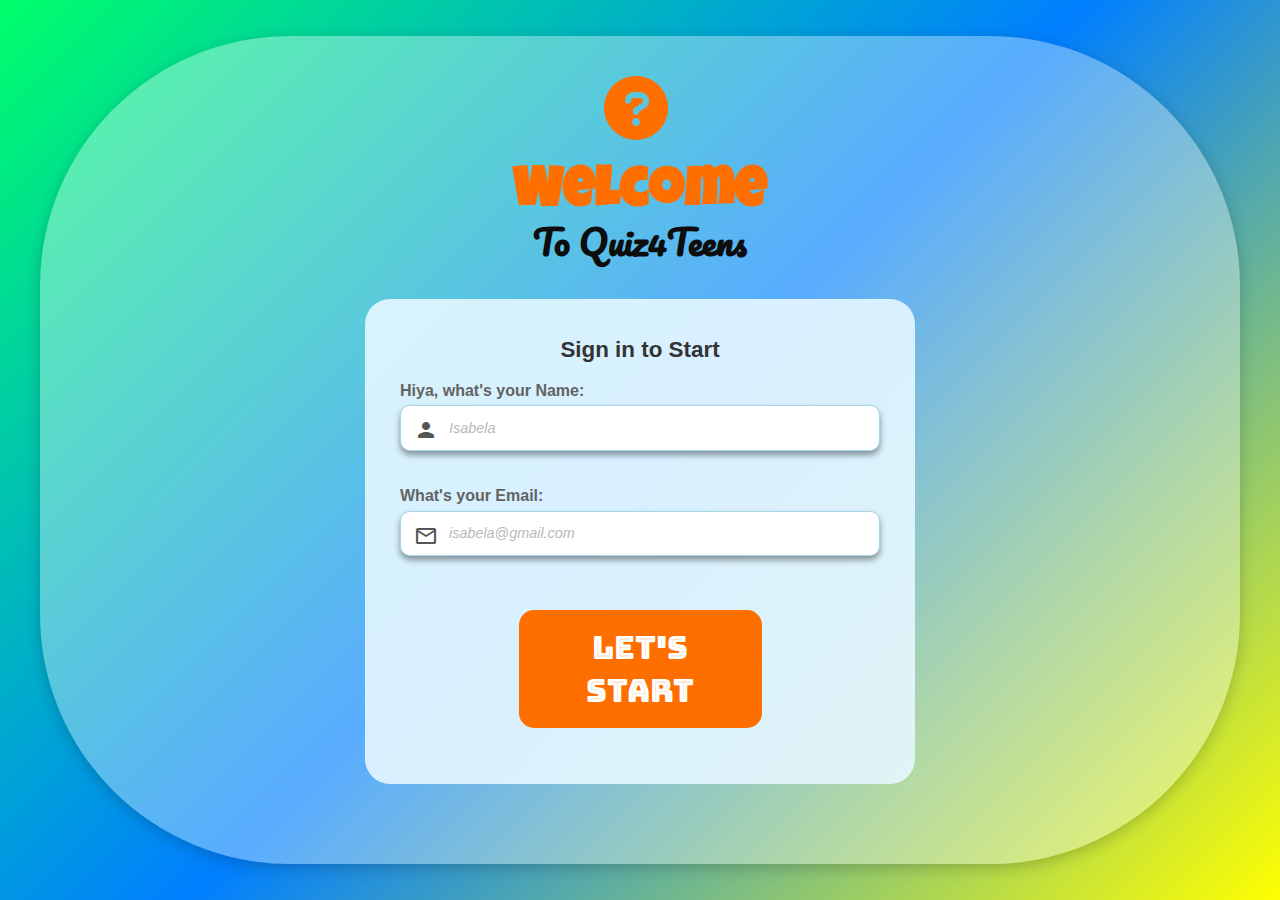
<file: index.html>
<!DOCTYPE html>
<html lang="en">
<head>
    <meta charset="UTF-8">
    <meta name="viewport" content="width=device-width, initial-scale=1.0">
    <title>Quiz4Teens - Login Page</title>
    <!-- Icon Libraries -->
    <link rel="stylesheet" href="https://cdnjs.cloudflare.com/ajax/libs/font-awesome/6.0.0/css/all.min.css">
    <link rel="stylesheet" href="https://cdn.jsdelivr.net/npm/bootstrap-icons@1.10.5/font/bootstrap-icons.min.css">
    <!-- Consider if icons8.css is actively used or can be removed if not -->
    <link rel="stylesheet" href="https://cdnjs.icons8.com/icons8.css">
    <link rel="stylesheet" href="https://fonts.googleapis.com/icon?family=Material+Icons">
    <link rel="stylesheet" href="https://fonts.googleapis.com/css2?family=Material+Symbols+Outlined:opsz,wght,FILL,GRAD@20..48,100..700,0..1,-50..200">
    <!-- Google Fonts -->
    <link rel="preconnect" href="https://fonts.googleapis.com">
    <link rel="preconnect" href="https://fonts.gstatic.com" crossorigin>
    <link href="https://fonts.googleapis.com/css2?family=Bungee+Inline&family=Bungee+Shade&family=Luckiest+Guy&family=Pacifico&display=swap" rel="stylesheet">
    <!-- Custom Stylesheet -->
    <link rel="stylesheet" href="CSS/styles.css">
</head>
<body>
    <div class="container">
        <div class="date-time">
            <p id="current-time"></p>
            <span class="header-quiz-icon-container">
                <i class="fas fa-question-circle header-quiz-icon"></i>
            </span>
            <p id="current-date"></p>
        </div>

        <h1 class="welcome">Welcome</h1>
        <h2>To Quiz4Teens</h2>

        <div class="form-login">
            <h3>Sign in to Start</h3>
            <form id="quiz-login">
                <div class="input-group">
                    <label for="username">Hiya, what's your Name:</label>
                    <span class="material-icons">person</span>
                    <input type="text" id="username" name="username" placeholder="Isabela" required>
                    <div id="usernameError" class="error-message"></div>
                </div>

                <div class="input-group">
                    <label for="useremail">What's your Email:</label>
                    <span class="material-symbols-outlined">mail</span>
                    <input type="email" id="useremail" name="email" placeholder="isabela@gmail.com" required>
                    <div id="useremailError" class="error-message"></div>
                </div>
                <button type="submit">Let's Start</button>
            </form>
        </div>

    </div>
    <script src="JS/script.js"></script>
</body>
</html>
</file>
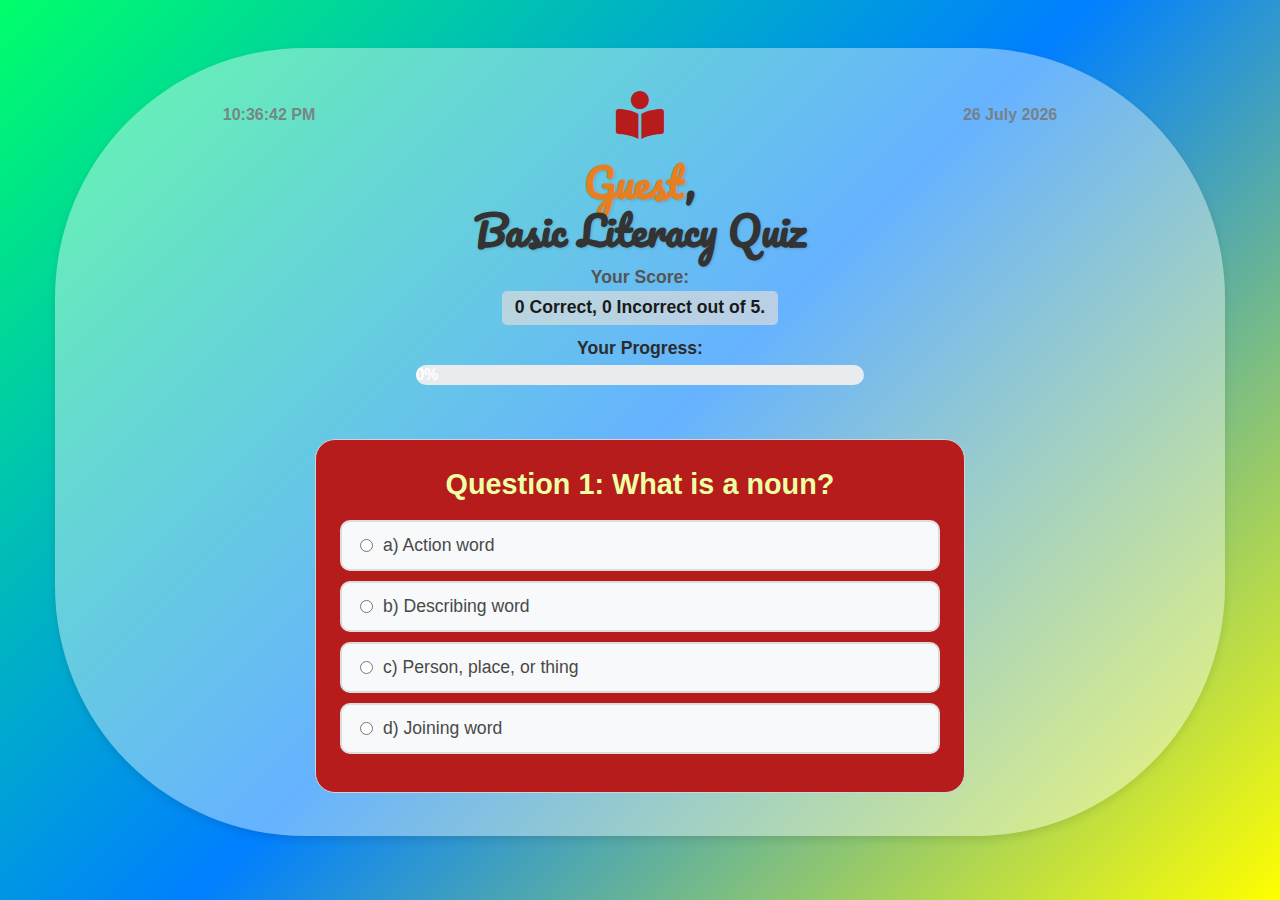
<file: basic-literacy.html>
<!DOCTYPE html>
<html lang="en">
<head>
    <meta charset="UTF-8">
    <meta name="viewport" content="width=device-width, initial-scale=1.0">
    <title>Basic Literacy Quiz</title>
    <link rel="preconnect" href="https://fonts.googleapis.com">
    <link rel="preconnect" href="https://fonts.gstatic.com" crossorigin>
    <link href="https://fonts.googleapis.com/css2?family=Bungee+Inline&family=Bungee+Shade&family=Luckiest+Guy&family=Pacifico&family=Roboto:wght@400;700&display=swap" rel="stylesheet">
    <!-- Ensure Font Awesome is linked -->
    <link rel="stylesheet" href="https://cdnjs.cloudflare.com/ajax/libs/font-awesome/6.0.0/css/all.min.css">
    <link rel="stylesheet" href="CSS/basic-literacy.css">
</head>
<body>
    <div class="quiz-container">
        <div class="top-section">
            <!-- === MODIFIED date-time-header === -->
            <div class="date-time-header">
                <span id="current-time-quiz"></span>
                <span class="literacy-header-icon-container">
                    <i class="fas fa-book-reader literacy-header-icon"></i>
                </span>
                <span id="current-date-quiz"></span>
            </div>
            <!-- === END MODIFIED date-time-header === -->
            <h1><span id="usernameDisplay"></span>, <br> Basic Literacy Quiz</h1>
            <div class="score-container">
                <div class="score-label">Your Score:</div>
                <div class="score-results">
                    <span id="correctAnswers">0</span> Correct,
                    <span id="incorrectAnswers">0</span> Incorrect out of 5.
                </div>
            </div>
            <div class="progress-container">
                Your Progress: <div class="progress-bar"><span class="progress-value">0% completed</span></div>
            </div>
        </div>

        <div class="questions-container" id="question-container">
            <!-- Questions and the "Next Question" button will be inserted here by JS -->
        </div>

    </div>

    <script src="JS/basic-literacy.js"></script>
</body>
</html>
</file>
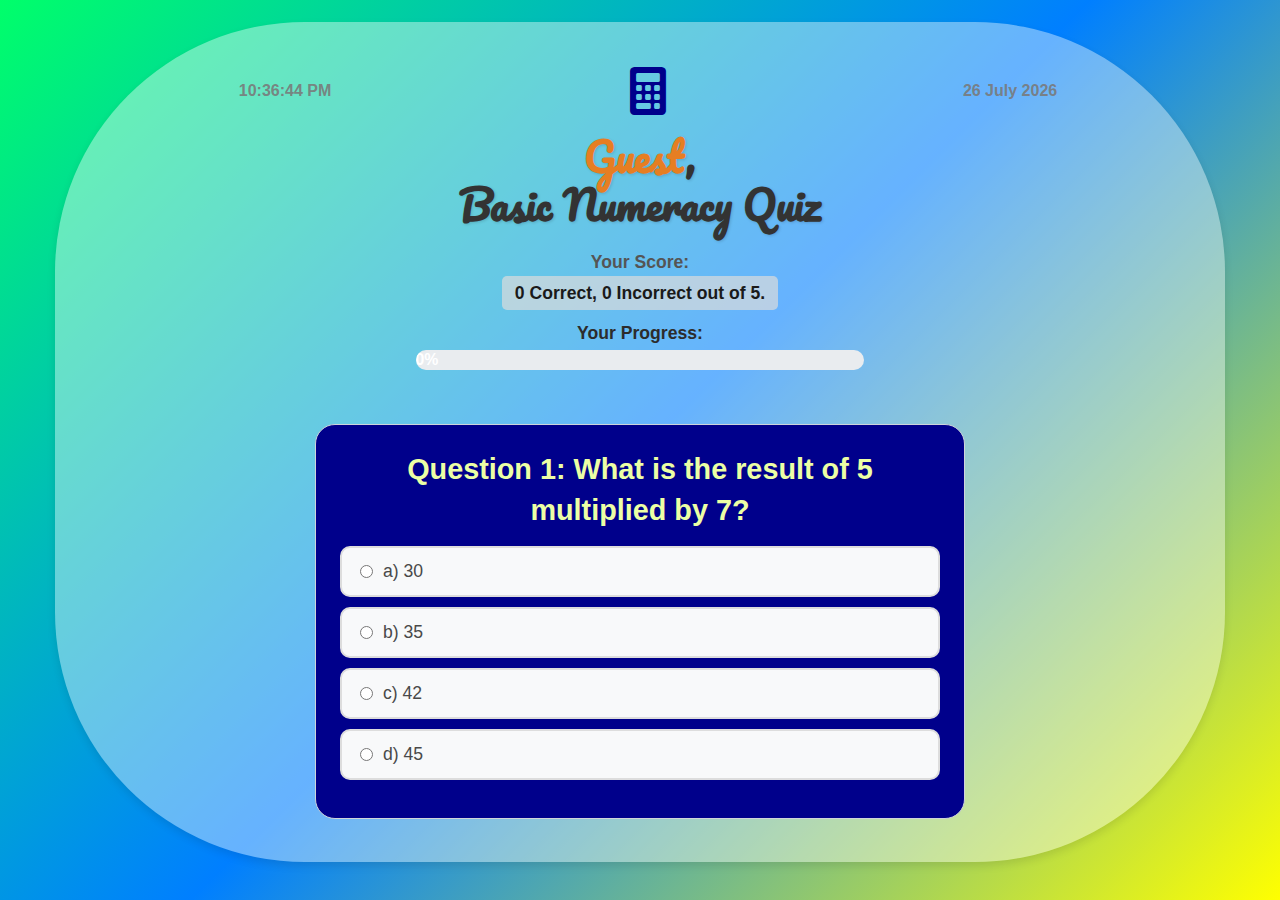
<file: basic-numeracy.html>
<!DOCTYPE html>
<html lang="en">
<head>
    <meta charset="UTF-8">
    <meta name="viewport" content="width=device-width, initial-scale=1.0">
    <title>Basic Numeracy Quiz</title>
    <link rel="preconnect" href="https://fonts.googleapis.com">
    <link rel="preconnect" href="https://fonts.gstatic.com" crossorigin>
    <link href="https://fonts.googleapis.com/css2?family=Bungee+Inline&family=Bungee+Shade&family=Luckiest+Guy&family=Pacifico&family=Roboto:wght@400;700&display=swap" rel="stylesheet">
    <link rel="stylesheet" href="https://cdnjs.cloudflare.com/ajax/libs/font-awesome/6.0.0/css/all.min.css">
    <link rel="stylesheet" href="CSS/basic-numeracy.css">
</head>
<body>
    <div class="quiz-container">
        <div class="top-section">
            <div class="date-time-header">
                <span id="current-time-quiz"></span>
                <span class="numeracy-header-icon-container">
                    <i class="fas fa-calculator numeracy-header-icon"></i>
                </span>
                <span id="current-date-quiz"></span>
            </div>
            <h1>
                <span id="usernameDisplay"></span>, <br> Basic Numeracy Quiz
            </h1>
            <div class="score-container">
                <div class="score-label">Your Score:</div>
                <div class="score-results">
                    <span id="correctAnswers">0</span> Correct,
                    <span id="incorrectAnswers">0</span> Incorrect out of 5.
                </div>
            </div>
            <div class="progress-container">
                Your Progress: <div class="progress-bar"><span class="progress-value">0% completed</span></div>
            </div>
        </div>

        <div class="questions-container" id="question-container">
            <!-- Questions and the "Next Question" button will be inserted here by JavaScript -->
        </div>

    </div>

    <script src="JS/basic-numeracy.js"></script>
</body>
</html>
</file>
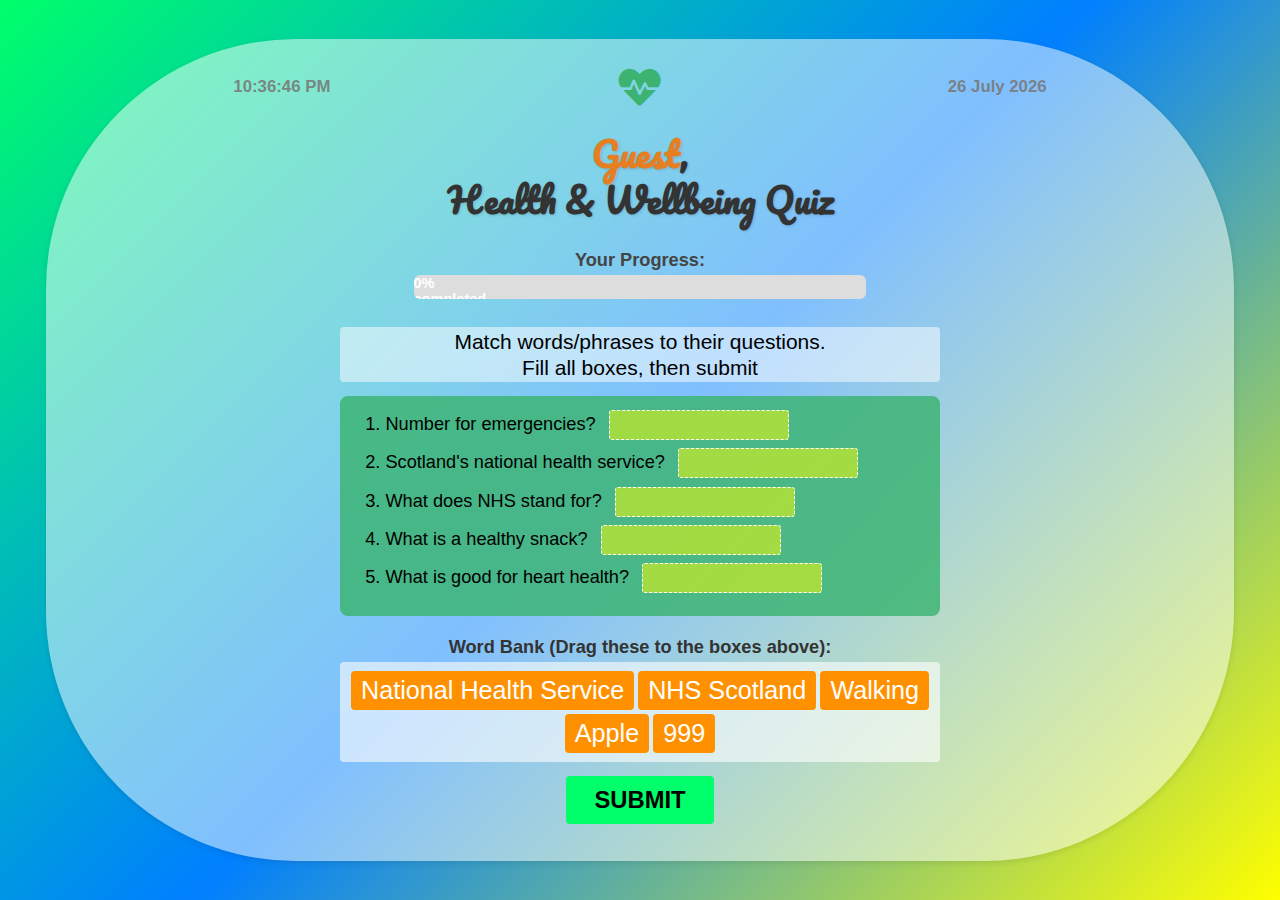
<file: health-and-wellbeing.html>
<!DOCTYPE html>
<html lang="en">
<head>
    <meta charset="UTF-8">
    <meta name="viewport" content="width=device-width, initial-scale=1.0">
    <title>Health & Wellbeing Quiz</title>
    <link rel="preconnect" href="https://fonts.googleapis.com">
    <link rel="preconnect" href="https://fonts.gstatic.com" crossorigin>
    <link href="https://fonts.googleapis.com/css2?family=Bungee+Inline&family=Bungee+Shade&family=Luckiest+Guy&family=Pacifico&family=Roboto:wght@400;700&display=swap" rel="stylesheet">
    <link rel="stylesheet" href="https://cdnjs.cloudflare.com/ajax/libs/font-awesome/6.0.0/css/all.min.css">
    <link rel="stylesheet" href="CSS/health-wellbeing.css">
</head>
<body>

    <div class="quiz-container">
        <div class="top-section">
            <div class="date-time-header">
                <span id="current-time-quiz"></span>
                <span class="health-header-icon-container">
                    <i class="fas fa-heart-pulse health-header-icon"></i>
                </span>
                <span id="current-date-quiz"></span>
            </div>
            <h1><span class="username-display">Guest</span>, <br> Health & Wellbeing Quiz</h1>
            <div class="score-container">
                <!-- Score will be shown in results by JavaScript -->
            </div>
            <div class="progress-container">
                Your Progress: <div class="progress-bar"><span class="progress-value">0% completed</span></div>
            </div>
        </div>

        <!-- Container for dynamic quiz content -->
        <div id="quiz-content">
             <div id="instructions">
                 <p>Match words/phrases to their questions. <br>Fill all boxes, then submit</p>
             </div>

             <div id="question-container">
                 <!-- Questions will be generated here by JavaScript -->
                 <ol id="question-list"></ol>
             </div>

             <div id="word-bank-container">
                 <p>Word Bank (Drag these to the boxes above):</p>
                 <!-- Draggable items will be generated here by JavaScript -->
                 <div id="word-bank"></div>
             </div>

             <div class="submission-area">
                  <button id="submit-button">SUBMIT</button>
                  <div id="validation-message" class="validation-error"></div>
             </div>
        </div> <!-- End of quiz-content -->

         <!-- Container for results -->
         <div id="results-container" style="display: none;">
              <!-- Results will be populated here by JavaScript -->
         </div>

    </div> <!-- End of quiz-container -->

    <script src="JS/health-wellbeing.js"></script>
</body>
</html>
</file>
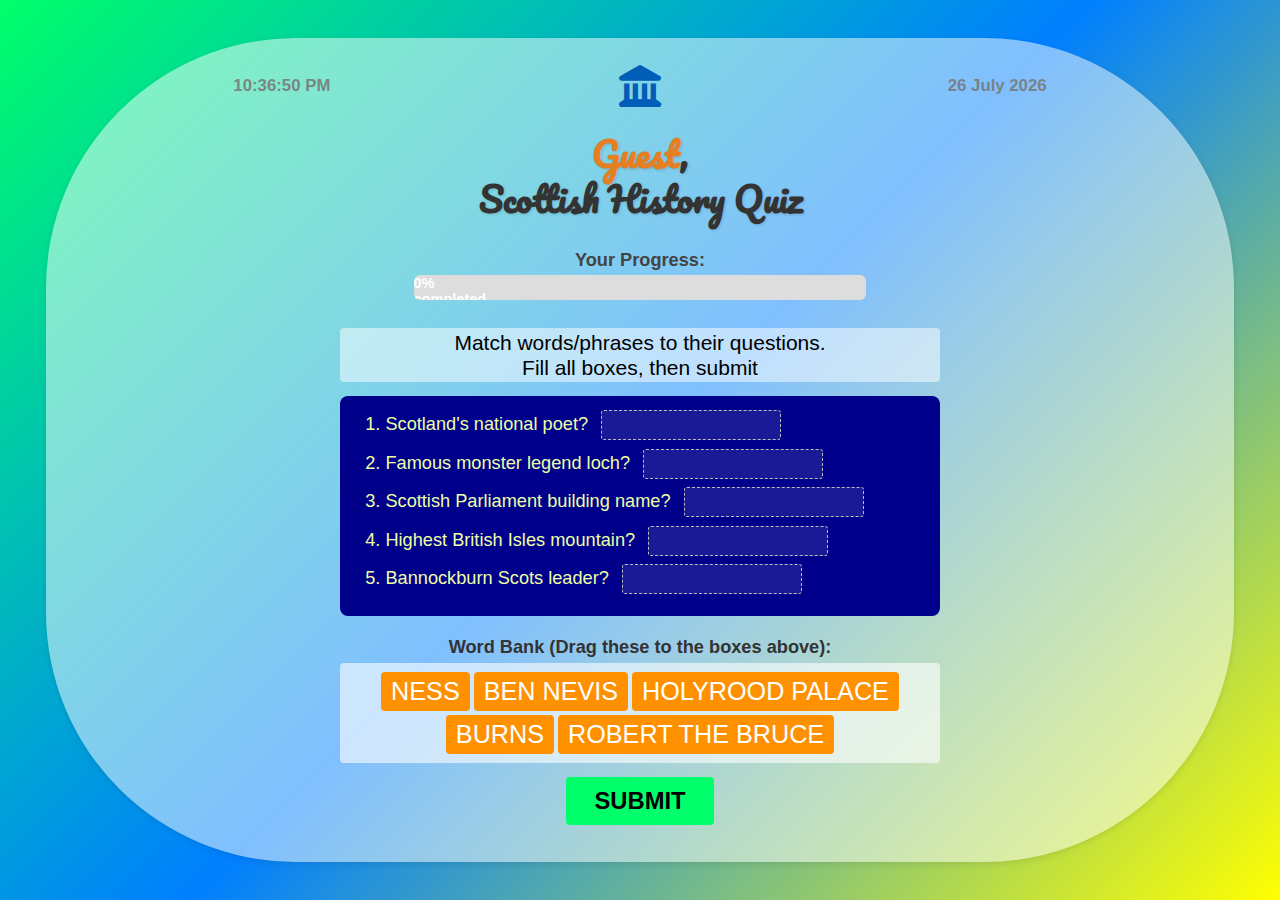
<file: scottish-history.html>
<!DOCTYPE html>
<html lang="en">
<head>
    <meta charset="UTF-8">
    <meta name="viewport" content="width=device-width, initial-scale=1.0">
    <title>Scottish History Quiz</title>
    <link rel="preconnect" href="https://fonts.googleapis.com">
    <link rel="preconnect" href="https://fonts.gstatic.com" crossorigin>
    <link href="https://fonts.googleapis.com/css2?family=Bungee+Inline&family=Bungee+Shade&family=Luckiest+Guy&family=Pacifico&family=Roboto:wght@400;700&display=swap" rel="stylesheet">
    <link rel="stylesheet" href="https://cdnjs.cloudflare.com/ajax/libs/font-awesome/6.0.0/css/all.min.css">
    <link rel="stylesheet" href="CSS/scottish-history.css">
</head>
<body>

    <div class="quiz-container">
        <div class="top-section">
            <div class="date-time-header">
                <span id="current-time-quiz"></span>
                <span class="history-header-icon-container">
                    <i class="fas fa-landmark history-header-icon"></i>
                </span>
                <span id="current-date-quiz"></span>
            </div>
            <h1><span class="username-display">Guest</span>, <br> Scottish History Quiz</h1>
            <div class="score-container">
                <!-- Score will be shown in results by JavaScript -->
            </div>
            <div class="progress-container">
                Your Progress: <div class="progress-bar"><span class="progress-value">0% completed</span></div>
            </div>
        </div>

        <!-- Container for dynamic quiz content -->
        <div id="quiz-content">
             <div id="instructions">
                 <p>Match words/phrases to their questions. <br>Fill all boxes, then submit</p>
             </div>

             <div id="question-container">
                 <!-- Questions will be generated here by JavaScript -->
                 <ol id="question-list"></ol>
             </div>

             <div id="word-bank-container">
                 <p>Word Bank (Drag these to the boxes above):</p>
                 <!-- Draggable items will be generated here by JavaScript -->
                 <div id="word-bank"></div>
             </div>

             <div class="submission-area">
                  <button id="submit-button">SUBMIT</button>
                  <div id="validation-message" class="validation-error"></div>
             </div>
        </div> <!-- End of quiz-content -->

         <!-- Container for results -->
         <div id="results-container" style="display: none;">
              <!-- Results will be populated here by JavaScript -->
         </div>

    </div> <!-- End of quiz-container -->

    <script src="JS/scottish-history.js"></script>
</body>
</html>
</file>
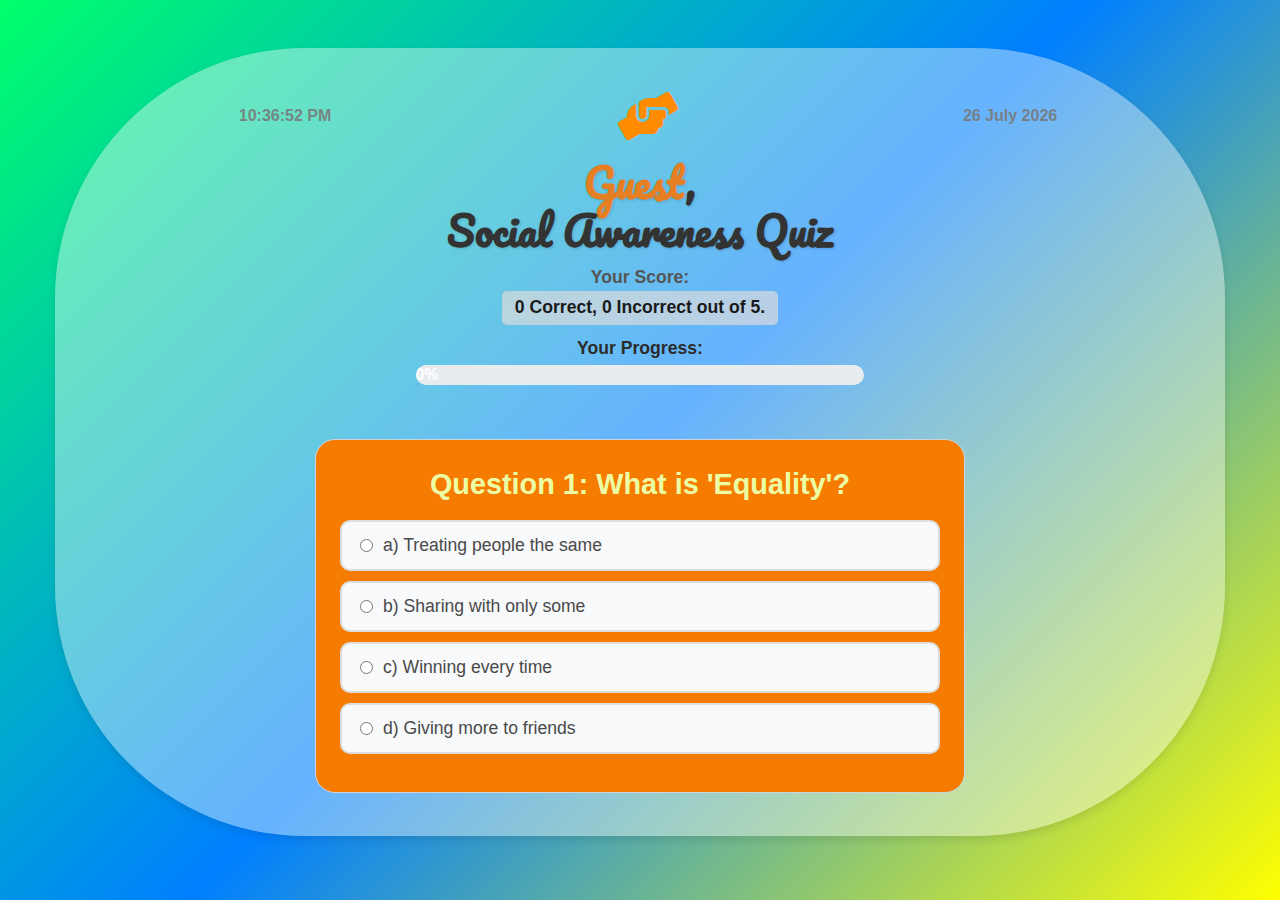
<file: social-awareness.html>
<!DOCTYPE html>
<html lang="en">
<head>
    <meta charset="UTF-8">
    <meta name="viewport" content="width=device-width, initial-scale=1.0">
    <title>Social Awareness Quiz</title>
    <link rel="preconnect" href="https://fonts.googleapis.com">
    <link rel="preconnect" href="https://fonts.gstatic.com" crossorigin>
    <link href="https://fonts.googleapis.com/css2?family=Bungee+Inline&family=Bungee+Shade&family=Luckiest+Guy&family=Pacifico&family=Roboto:wght@400;700&display=swap" rel="stylesheet">
    <link rel="stylesheet" href="https://cdnjs.cloudflare.com/ajax/libs/font-awesome/6.0.0/css/all.min.css">
    <link rel="stylesheet" href="CSS/social-awareness.css">
</head>
<body>
    <div class="quiz-container">
        <div class="top-section">
            <div class="date-time-header">
                <span id="current-time-quiz"></span>
                <span class="awareness-header-icon-container">
                    <i class="fas fa-handshake-angle awareness-header-icon"></i>
                </span>
                <span id="current-date-quiz"></span>
            </div>
            <h1>
                <span id="usernameDisplay"></span>, <br> Social Awareness Quiz
            </h1>
            <div class="score-container">
                <div class="score-label">Your Score:</div>
                <div class="score-results">
                    <span id="correctAnswers">0</span> Correct,
                    <span id="incorrectAnswers">0</span> Incorrect out of 5.
                </div>
            </div>
            <div class="progress-container">
                Your Progress: <div class="progress-bar"><span class="progress-value">0% completed</span></div>
            </div>
        </div>

        <div class="questions-container" id="question-container">
            <!-- Questions and the "Next Question" button will be inserted here by JavaScript -->
        </div>

    </div>

    <script src="JS/social-awareness.js"></script>
</body>
</html>
</file>
<file: CSS/styles.css>
/* --- Base Styles (Mobile First) --- */
* {
    font-family: Arial, Helvetica, sans-serif;
    margin: 0;
    padding: 0;
    box-sizing: border-box;
}

html {
    font-size: 16px;
}

body {
    display: flex;
    justify-content: center;
    align-items: center;
    background-color: #007FFF;
    background: linear-gradient(135deg, #00FF6A, #007FFF, #FFFF00);
    height: 100vh;
    padding: 0;
}

.container {
    background: rgba(255, 255, 255, 0.35);
    padding: 1rem;
    border-radius: 40px;
    box-shadow: 0 4px 15px rgba(0, 0, 0, 0.2);
    text-align: center;
    width: 98%;
    max-width: 500px;
    line-height: 1;
    margin-top: 5rem;
    margin-bottom: 5rem;
}

.date-time {
    display: flex;
    justify-content: space-between;
    align-items: center;
    margin-bottom: 1.5rem;
    color: #333;
    padding: 0 0.2rem;
}

#current-time {
    text-align: left;
    font-size: 0.9rem;
    color: #0056b3;
    flex-basis: 33%;
    flex-grow: 0;
    flex-shrink: 0;
}

#current-date {
    text-align: right;
    font-size: 0.9rem;
    color: #003a79;
    white-space: nowrap;
    flex-basis: 33%;
    flex-grow: 0;
    flex-shrink: 0;
}

.header-quiz-icon-container {
    flex-basis: 33%;
    display: flex;
    justify-content: center;
    align-items: center;
}

.header-quiz-icon {
    font-size: 2rem;
    color: #FF6F00;
    animation: thinkingQuizIcon 3s ease-in-out infinite;
    cursor: default;
}

@keyframes thinkingQuizIcon {
  0%, 100% {
    transform: scale(1) rotate(0deg);
    opacity: 0.8;
    text-shadow: 0 0 2px rgba(0,0,0,0.1);
  }
  20% {
    transform: scale(1.1) rotate(-5deg);
    opacity: 1;
    text-shadow: 0 0 5px #FFC107, 0 0 10px rgba(255,193,7,0.5);
  }
  40% {
    transform: scale(1) rotate(5deg);
    opacity: 0.9;
  }
  60% {
    transform: scale(1.1) rotate(0deg);
    opacity: 1;
    text-shadow: 0 0 5px #FFC107, 0 0 10px rgba(255,193,7,0.5);
  }
  80% {
    transform: scale(0.95) rotate(0deg);
    opacity: 0.85;
  }
}


h1 {
    font-size: 2.5rem;
    font-weight: bolder;
    font-family: 'Luckiest Guy', cursive;
    margin-bottom: 1rem;
    color: #FF6F00;
    line-height: 0.5;
    transition: transform 0.2s ease-out, text-shadow 0.2s ease-out;
    animation: subtleWobble 1.5s ease-in-out infinite;
}

@keyframes subtleWobble {
  0%, 100% { transform: rotate(0deg); }
  25% { transform: rotate(-1deg); }
  75% { transform: rotate(1deg); }
}

h2 {
    font-size: 1.8rem;
    font-weight: bolder;
    font-family: 'Pacifico', cursive;
    margin-bottom: 1rem;
    color: #0D0D0D;
}

/* --- MODIFIED .form-login --- */
.form-login {
    background: rgba(230, 247, 255, 0.9);
    text-align: center;
    padding: 1.5rem 1rem;
    border-radius: 25px;
    max-width: 420px;
    margin: 2rem auto;
}

.form-login h3 {
    font-size: 1.4rem;
    margin-bottom: 1.3rem;
    color: #333;
}

form {
    display: flex;
    flex-direction: column;
    width: 100%;
    align-items: center;
    padding-bottom: 1rem;
}

.input-group {
    position: relative;
    margin-bottom: 1.2rem;
    text-align: left;
    width: 100%;
    max-width: 380px;
}

.input-group label {
    display: block;
    margin-bottom: 0.4rem;
    font-weight: bold;
    color: #636363;
}

.input-group input {
    width: 100%;
    padding: 0.8rem;
    padding-left: 2.5rem;
    border: 1px solid #a9d7e9;
    border-radius: 10px;
    font-size: 1rem;
    color: #333;
    box-shadow: 0 4px 6px rgba(0, 0, 0, 0.4);
}

.input-group .material-icons,
.input-group .material-symbols-outlined {
    position: absolute;
    left: 0.6rem;
    top: 50%;
    transform: translateY(-50%);
    font-size: 1.3rem;
    color: #555;
    pointer-events: none;
}

input::placeholder {
    color: #b9b9b9;
    font-style: italic;
    font-size: 0.9rem;
    opacity: 1;
}

.error-message {
    color: #dc3545;
    font-size: 0.85rem;
    margin-top: 0.3rem;
    min-height: 1em;
}

button {
    background-color: #FF6F00;
    color: white;
    border: none;
    border-radius: 15px;
    font-size: 1.5rem;
    cursor: pointer;
    font-family: 'bungee inline', cursive;
    width: 90%;
    max-width: 250px;
    padding: 0.8rem 1rem;
    margin-top: 1rem;
    margin-bottom: 0rem;
    transition: background-color 0.3s ease, transform 0.1s ease;
}

button:hover {
     background-color: #e66000;
     transform: scale(1.03);
}

button:active {
     transform: scale(0.98);
}

/* --- Desktop Styles --- */
@media only screen and (min-width: 1024px) {

    .container {
        border-radius: 250px;
        padding: 2.5rem;
        max-width: 1200px;
    }

    .date-time {
        display: flex;
        justify-content: space-between;
        align-items: center;
        margin-bottom: 2.5rem;
        color: #333;
        padding: 0 0.2rem;
    }

    #current-time {
        text-align: left;
        margin-left: 8rem;
        font-size: 1.2rem;
        color: #0056b3;
        margin-bottom: 0;
        flex-grow: 1;
    }

    #current-date {
        text-align: right;
        margin-right:8rem;
        font-size: 1.2rem;
        color: #555;
        margin-bottom: 0;
        white-space: nowrap;
        margin-left: 0.5rem;
    }

    .header-quiz-icon {
    font-size: 4rem;
    color: #FF6F00;
    animation: thinkingQuizIcon 3s ease-in-out infinite;
    cursor: default;
}

     h1 {
        font-size: 3.5rem;
    }

    h2 {
        font-size: 2.2rem;
    }

    .form-login {
        padding: 2.5rem 2rem;
        max-width: 550px;
        margin: 2.5rem auto;
    }

     .input-group {
        max-width: 480px;
    }

     .input-group input {
         padding-left: 3rem;
     }

     .input-group .material-icons,
     .input-group .material-symbols-outlined {
         left: 0.9rem;
         font-size: 1.5rem;
         top: 55%;
     }

    button {
        font-size: 2rem;
        width: 50%;
        max-width: 350px;
        padding: 1rem 2rem;
    }
}
</file>
<file: CSS/basic-literacy.css>
/* --- Base Styles (Mobile First for Basic Literacy Quiz) --- */
* {
    margin: 0;
    padding: 0;
    box-sizing: border-box;
}

html {
    font-size: 16px;
}

body {
    font-family: sans-serif;
    background: linear-gradient(135deg, #00FF6A, #007FFF, #FFFF00);
    display: flex;
    flex-direction: column;
    align-items: center;
    justify-content: center;
    height: 100vh;
    padding: 0.5rem;
}

.quiz-container {
    width: 95%;
    max-width: 500px;
    padding: 0.8rem;
    border-radius: 35px;
    box-shadow: 0 4px 8px rgba(0, 0, 0, 0.1);
    background: rgba(255, 255, 255, 0.4);
    text-align: center;
}

.date-time-header {
    display: flex;
    justify-content: space-between;
    align-items: center;
    width: 100%;
    padding: 0.2rem 0.5rem;
    font-size: 0.8rem;
    font-weight: bold;
    color: rgba(121, 121, 121, 0.9);
    margin-bottom: 1rem;
    position: relative;
}

#current-time-quiz {
    text-align: left;
    padding-left: 0.5rem;
    flex-basis: 33%;
}

#current-date-quiz {
    text-align: right;
    padding-right: 0.5rem;
    flex-basis: 33%;
}

/* --- Styles for the new icon in the header --- */
.literacy-header-icon-container {
    flex-basis: 33%;
    display: flex;
    justify-content: center;
    align-items: center;
}

.literacy-header-icon {
    font-size: 1.5rem;
    color: #B71C1C;
    animation: spinAndPulseShadow 4s ease-in-out infinite;
    cursor: default;
}

/* --- Keyframes for the header icon animation --- */
@keyframes spinAndPulseShadow {
  0%, 100% {
    transform: rotate(0deg) scale(1);
    text-shadow: 0 0 3px rgba(0, 0, 0, 0.2);
  }
  25% {
    transform: rotate(15deg) scale(1.1);
    text-shadow: 0 0 8px rgba(183, 28, 28, 0.5);
  }
  50% {
    transform: rotate(0deg) scale(1);
    text-shadow: 0 0 3px rgba(0, 0, 0, 0.2);
  }
  75% {
    transform: rotate(-15deg) scale(1.1);
    text-shadow: 0 0 8px rgba(183, 28, 28, 0.5);
  }
}

.top-section {
    background: none;
    padding: 0.5rem 0;
    border-radius: 10px;
    margin-bottom: 0.8rem;
    text-align: center;
}

h1 {
    font-size: 1.5rem;
    color: #333;
    margin-top: 0.2rem;
    margin-bottom: 1.5rem;
    font-family: 'Pacifico', cursive;
    text-shadow: 1px 1px 3px rgba(0, 0, 0, 0.15);
    line-height: 1.2;
    transition: transform 0.2s ease-out, text-shadow 0.2s ease-out;
    animation: subtleWobble 1.5s ease-in-out infinite;
}

@keyframes subtleWobble {
  0%, 100% { transform: rotate(0deg); }
  25% { transform: rotate(-1deg); }
  75% { transform: rotate(1deg); }
}
#usernameDisplay {
    font-weight: bold;
    color: #e67e22;
}

.score-container {
    font-size: 1rem;
    color: #444;
    margin-top: 0rem;
    margin-bottom: 1rem;
    text-align: center;
    line-height: 1.2;
    font-weight: bold;
}
.score-label {
    font-weight: normal;
    font-size: 1.1rem;
    color: #555;
    margin-bottom: 3px;
    font-weight: bold;
}

.score-results {
    color: #1a1a1a;
    background-color: rgba(220, 220, 220, 0.7);
    padding: 0.3rem 0.6rem;
    border-radius: 5px;
    display: inline-block;
    margin: 0 3px;
}

.progress-container {
    margin-top: 0.5rem;
    font-size: 1rem;
    color: #2c2c2c;
    margin-bottom: 0rem;
    font-weight: bold;
    display: grid;
    place-items: center;
}

.progress-bar {
    width: 80%;
    height: 20px;
    background-color: #e9ecef;
    border-radius: 8px;
    overflow: hidden;
    margin-top: 4px;
    align-items: center;
    justify-content: center;
}

.progress-value {
    display: block;
    width: 0%;
    height: 100%;
    background-color: #e67e22;
    color: white;
    text-align: center;
    line-height: 16px;
    font-size: 0.8em;
    transition: width 0.5s ease-in-out;
}

/* --- Question Area --- */
#question-container {
    margin-bottom: 0.5rem;
    padding: 0.8rem;
    border: 1px solid #ced4da;
    border-radius: 15px;
    text-align: left;
    display: flex;
    flex-direction: column;
    background-color: #B71C1C;
}

.question-text {
    font-size: 1rem;
    color: #ecffa5;
    margin-top: 0.3rem;
    line-height: 1.3;
    text-align: center;
    margin-bottom: 0.8rem;
}

/* --- Options Container --- */
.options-container {
    margin-bottom: 0.8rem;
    display: flex;
    flex-direction: column;
    align-items: stretch;
    gap: 8px;
}

.option {
    font-size: 1rem;
    color: #494949;
}

.option label {
    cursor: pointer;
    display: flex;
    align-items: center;
    padding: 8px 10px;
    border: 2px solid #ddd;
    border-radius: 8px;
    transition: background-color 0.2s ease, border-color 0.2s ease;
    background-color: #f8f9fa;
    line-height: 1.3;
    width: 100%;
}

.option label.disabled-option {
    cursor: default;
    pointer-events: none;
}

.option label:hover:not(.disabled-option) {
    background-color: #ffffff;
    border-color: #bbb;
}

.option label.correct {
    background-color: #f2ffc4;
    border-color: #00b336;
    border-width: 3px;
    color: #363636;
    font-weight: bold;
}

.option label.incorrect {
    background-color: #ffffff;
    border-color: #b02a37;
     border-width: 3px;
    color: #3f3f3f;
    font-weight: bold;
}

.option input[type="radio"] {
    margin-right: 8px;
    vertical-align: middle;
    transform: scale(0.95);
    flex-shrink: 0;
}

/* --- STYLES FOR INLINE FEEDBACK MESSAGE (INSIDE LABEL) --- */
.option-text-content {
    flex-grow: 1;
    text-align: left;
}

.option-feedback-message {
    font-size: 0.8em;
    font-weight: bold;
    margin-left: auto;
    padding: 2px 5px;
    border-radius: 3px;
    white-space: nowrap;
    flex-shrink: 0;
}

.option-feedback-message.correct-text {
    color: #008d07;
    font-size: 0.9rem;
}

.option-feedback-message.incorrect-text {
    color: #cc0014;
    font-size: 1rem;
}
/* --- END INLINE FEEDBACK STYLES --- */


/* --- STYLES FOR "NEXT QUESTION" BUTTON --- */
.quiz-action-button {
    background-color: #007FFF;
    color: #fff;
    padding: 10px 22px;
    border: none;
    border-radius: 8px;
    cursor: pointer;
    transition: background-color 0.3s ease, transform 0.1s ease;
    font-size: 1.1em;
    margin-top: 1rem;
    align-self: center;
    font-weight: bold;
    display: none;
}

.quiz-action-button.visible {
    display: inline-block;
}

.quiz-action-button:hover:not(:disabled) {
    background-color: #00FF6A;
    color: #1a1a1a;
}

.quiz-action-button:disabled {
    background-color: #ccc;
    cursor: not-allowed;
    opacity: 0.7;
}
/* --- END NEXT QUESTION BUTTON STYLES --- */


/* --- Validation Message --- */
.validation-error {
    color: #d9534f;
    font-weight: bold;
    margin-top: 0.5rem;
    margin-bottom: 0.5rem;
    min-height: 1em;
    text-align: center;
    font-size: 0.9em;
}

/* --- Final Results Screen Styles --- */
#question-container h2 { text-align: center; margin-bottom: 0.8rem; font-size: 1.3rem; color: #ecffa5; }
#question-container p { text-align: center; font-size: 1em; margin-bottom: 0.6rem; color: #eeeeee; }
#question-container p.quiz-completion-tag { font-size: 1.2em; margin-top: 1rem; margin-bottom: 1rem; font-weight: bold; }
.results-button { display: flex; justify-content: center; margin-top: 1rem; }
.results-button button { background-color: #007adf; color: #fff; padding: 10px 20px; border: none; border-radius: 8px; cursor: pointer; transition: background-color 0.3s ease, transform 0.2s ease; font-size: 1.1em; text-align: center; box-shadow: 0 2px 5px rgba(0,0,0,0.2); }
.results-button button:hover { background-color: #00FF6A; color: #1a1a1a; transform: translateY(-2px); }
.pass-message { color: #28a745; }
.fail-message { color: #dc3545; }

#question-container p.quiz-completion-tag {
    font-size: 1.2em;
    margin-top: 1rem;
    margin-bottom: 1rem;
    font-weight: bold;
    line-height: 1.4;
}

.pass-message {
    color: #28a745;
}
.fail-message { color: #dc3545; }

/* --- Specific styles for highlighted word --- */
.result-highlight-word {
    font-family: 'Luckiest Guy', cursive;
    font-size: 1.5em;
    color: #00FF6A;
    display: block;
    margin-top: 0rem;
    margin-bottom: 0rem;
    padding-bottom: 0rem;
    animation: confettiExplosion 0.7s ease-out infinite forwards;
}

.result-secondary-text{
    margin-top: 0rem;
    margin-bottom: 3rem;
    font-size: 1.5rem;
    color:#00FF6A;
}

.result-highlight-word-sorry {
  font-family: 'Luckiest Guy', cursive;
  font-size: 1.5em;
  color: #ff0000; /* Changed to red */
  display: block;
  margin-top: 0rem;
  margin-bottom: 0rem;
  padding-bottom: 0rem;
  animation: happyBounce 1.7s infinite; /* Kept happyBounce or change if desired */
}

.result-secondary-text-sorry{
  margin-top: 0rem;
  margin-bottom: 3rem;
  font-size: 1.5rem;
  color:#fa3f10; /* Changed to a reddish tone */
}


@media only screen and (min-width: 1024px) {

  body {
      padding: 1.5rem;
      justify-content: center;
  }

  .quiz-container {
      max-width: 1200px;
      padding: 1.5rem;
      border-radius: 250px;
      margin-bottom: 1rem;
  }

  .date-time-header {
    display: flex;
    justify-content: space-between;
    align-items: center;
    width: 100%;
    padding: 0.2rem 0.5rem;
    font-size: 1rem;
    font-weight: bold;
    color: rgba(121, 121, 121, 0.9);
    margin-bottom: 1rem;
    position: relative;
}

#current-time-quiz {
    text-align: left;
    padding-left: 0.5rem;
    flex-basis: 33%;
    margin-left: 8rem;
}

#current-date-quiz {
    text-align: right;
    padding-right: 0.5rem;
    flex-basis: 33%;
    margin-right: 8rem;
}

.literacy-header-icon-container {
    flex-basis: 33%;
    display: flex;
    justify-content: center;
    align-items: center;
}

.literacy-header-icon {
    font-size: 3rem;
}

  .top-section {
      padding: 1rem 0;
      margin-bottom: 1.2rem;
  }

  h1 {
      font-size: 2.5rem;
      margin-bottom: 0.8rem;
  }

  .score-container {
      font-size: 1.1rem;
      margin-bottom: 0.5rem;
  }
  .score-results { padding: 0.4rem 0.8rem; }

  .progress-container {
      margin-top: 0.8rem;
      font-size: 1.1rem;
      margin-bottom: 1.2rem;
  }
  .progress-bar {
      width: 40%;
      height: 20px;
      border-radius: 10px;
      margin-top: 6px;
  }
  .progress-value { line-height: 20px; font-size: 0.9em; }

  #question-container {
    width: 70%;
    max-width: 650px;
    margin-left: auto;
    margin-right: auto;
    margin-bottom: 1.2rem;
    padding: 1.2rem 1.5rem;
    border-radius: 20px;
  }

  .question-text {
      font-size: 1.3rem;
      line-height: 1.4;
      margin-bottom: 1.2rem;
  }

  .options-container {
      margin-bottom: 1.2rem;
      gap: 10px;
  }

  .option {
      font-size: 1.1em;
  }

  .option label {
      padding: 12px 18px;
      border-width: 2px;
      border-radius: 10px;
  }

  .option input[type="radio"] {
      margin-right: 10px;
      transform: scale(1);
  }

  .option-feedback-message {
      font-size: 0.9em;
      margin-left: 12px;
  }

  .quiz-action-button {
      padding: 12px 30px;
      font-size: 1.2em;
      margin-top: 1.5rem;
      border-radius: 10px;
  }

  .validation-error {
      font-size: 1em;
      margin-top: 0.8rem;
      margin-bottom: 0.8rem;
  }

  #question-container h2 { font-size: 1.8rem; margin-bottom: 1rem; }
  #question-container p { font-size: 1.1em; margin-bottom: 0.8rem; }
  #question-container p.quiz-completion-tag { font-size: 1.4em; margin: 1.5rem 0; }
  .results-button { margin-top: 1.5rem; }
  .results-button button { font-size: 1.2em; padding: 12px 24px; }
  .result-highlight-word { font-size: 1.8em; }
  .result-secondary-text{ font-size: 1.3em; }
  .result-highlight-word-sorry { font-size: 1.8em; }
  .result-secondary-text-sorry{ font-size: 1.3em; }

}

/* --- Keyframes for Animations --- */
@keyframes happyBounce {
    0%, 20%, 50%, 80%, 100% {
      transform: translateY(0);
    }
    40% {
      transform: translateY(-8px);
    }
    60% {
      transform: translateY(-4px);
    }
  }

  @keyframes celebrateGlow {
    0%, 100% {
      text-shadow: 0 0 5px rgba(0, 255, 106, 0.4), 0 0 10px rgba(0, 255, 106, 0.2);
    }
    50% {
      text-shadow: 0 0 10px rgba(0, 255, 106, 1), 0 0 20px rgba(0, 255, 106, 0.8), 0 0 30px rgba(0, 255, 106, 0.6);
    }
  }

  @keyframes pulse {
    0% {
      transform: scale(1);
      opacity: 0.9;
    }
    50% {
      transform: scale(1.08);
      opacity: 1;
    }
    100% {
      transform: scale(1);
      opacity: 0.9;
    }
  }

  @keyframes confettiExplosion {
    0% {
      transform: scale(1);
      text-shadow: 0 0 2px rgba(0, 255, 106, 0.7), 0 0 4px rgba(0, 255, 106, 0.5);
      opacity: 1;
    }
    25% {
      transform: scale(1.2) rotate(-3deg);
      text-shadow:
        0 0 5px #fff,
        0 0 10px #fff,
        3px 3px 0px #ffeb3b,
        -3px -3px 0px #03a9f4,
        3px -3px 0px #e91e63,
        -3px 3px 0px #ff9800;
      opacity: 1;
    }
    50% {
       transform: scale(1.15) rotate(2deg);
       text-shadow:
        0 0 5px #fff,
        -2px 2px 0px #ffeb3b,
        2px -2px 0px #03a9f4,
        -2px -2px 0px #e91e63,
        2px 2px 0px #ff9800;
      opacity: 1;
    }
    80% {
      transform: scale(1.02) rotate(-1deg);
      text-shadow: 0 0 2px rgba(0, 255, 106, 0.7), 0 0 4px rgba(0, 255, 106, 0.5);
      opacity: 1;
    }
    100% {
      transform: scale(1);
      text-shadow: 0 0 2px rgba(0, 255, 106, 0.7), 0 0 4px rgba(0, 255, 106, 0.5);
      opacity: 1;
    }
  }
</file>
<file: CSS/basic-numeracy.css>
/* --- Base Styles (Mobile First for Basic Numeracy Quiz) --- */
* {
    margin: 0;
    padding: 0;
    box-sizing: border-box;
}

html {
    font-size: 16px;
}

body {
    font-family: sans-serif;
    background: linear-gradient(135deg, #00FF6A, #007FFF, #FFFF00);
    display: flex;
    flex-direction: column;
    align-items: center;
    justify-content: center;
    height: 100vh;
    padding: 0.5rem;
}

.quiz-container {
    width: 95%;
    max-width: 500px;
    padding: 0.8rem;
    border-radius: 35px;
    box-shadow: 0 4px 8px rgba(0, 0, 0, 0.1);
    background: rgba(255, 255, 255, 0.4);
    text-align: center;
}

/* --- Date and Time Header Styles --- */
.date-time-header {
    display: flex;
    justify-content: space-between;
    align-items: center;
    width: 100%;
    padding: 0.2rem 0.5rem;
    font-size: 0.8rem;
    font-weight: bold;
    color: rgba(121, 121, 121, 0.9);
    margin-bottom: 1rem;
}

#current-time-quiz {
    text-align: left;
    padding-left: 0.5rem;
    flex-basis: 33%;
}

#current-date-quiz {
    text-align: right;
    padding-right: 0.5rem;
    flex-basis: 33%;
}

/* --- Styles for the new icon in the header --- */
.numeracy-header-icon-container {
    flex-basis: 33%;
    display: flex;
    justify-content: center;
    align-items: center;
}

.numeracy-header-icon {
    font-size: 1.8rem;
    color: #00008B;
    animation: numberCrunch 3s ease-in-out infinite;
    cursor: default;
}

/* --- Keyframes for header icon animation --- */
@keyframes numberCrunch {
  0%, 100% {
    transform: scale(1) rotate(0deg);
    opacity: 0.8;
  }
  20% {
    transform: scale(1.15) rotate(-10deg);
    opacity: 1;
  }
  40% {
    transform: scale(0.9) rotate(10deg);
    opacity: 0.9;
  }
  60% {
    transform: scale(1.1) rotate(-5deg);
    opacity: 1;
  }
  80% {
    transform: scale(0.95) rotate(5deg);
    opacity: 0.9;
  }
}

.top-section {
    background: none;
    padding: 0.5rem 0;
    border-radius: 10px;
    margin-bottom: 0.8rem;
    text-align: center;
}

h1 {
    font-size: 1.6rem;
    color: #333;
    margin-top: 0.2rem;
    margin-bottom: 1.5rem;
    font-family: 'Pacifico', cursive;
    text-shadow: 1px 1px 3px rgba(0, 0, 0, 0.15);
    line-height: 1.2;
    text-align: center;
    animation: digitalGlow 2.5s ease-in-out infinite;
}

/* --- Keyframes for Numeracy title animation --- */
@keyframes digitalGlow {
  0%, 100% {
    text-shadow:
      1px 1px 2px rgba(0, 0, 0, 0.2),
      0 0 3px rgba(0, 0, 139, 0.3);
    opacity: 0.9;
  }
  50% {
    text-shadow:
      1px 1px 2px rgba(0, 0, 0, 0.3),
      0 0 5px rgba(70, 130, 180, 0.7),
      0 0 10px rgba(70, 130, 180, 0.5),
      0 0 15px rgba(0, 0, 139, 0.4);
    opacity: 1;
  }
}

#usernameDisplay {
    font-weight: bold;
    color: #e67e22;
}

.score-container {
    font-size: 1rem;
    color: #444;
    margin-top: 0rem;
    margin-bottom: 1rem;
    text-align: center;
    line-height: 1.2;
    font-weight: bold;
}
.score-label {
    font-weight: normal;
    font-size: 1.1rem;
    color: #555;
    margin-bottom: 3px;
    font-weight: bold;
}

.score-results {
    color: #1a1a1a;
    background-color: rgba(220, 220, 220, 0.7);
    padding: 0.3rem 0.6rem;
    border-radius: 5px;
    display: inline-block;
    margin: 0 3px;
}

.progress-container {
    margin-top: 0.5rem;
    font-size: 1rem;
    color: #2c2c2c;
    margin-bottom: 0rem;
    font-weight: bold;
    display: grid;
    place-items: center;
}

.progress-bar {
    width: 80%;
    height: 18px;
    background-color: #e9ecef;
    border-radius: 8px;
    overflow: hidden;
    margin-top: 4px;
    align-items: center;
    justify-content: center;
}

.progress-value {
    display: block;
    width: 0%;
    height: 100%;
    background-color: #e67e22;
    color: white;
    text-align: center;
    line-height: 16px;
    font-size: 0.8em;
    transition: width 0.5s ease-in-out;
}

/* --- Question Area --- */
#question-container {
    margin-bottom: 0.5rem;
    padding: 0.8rem;
    border: 1px solid #ced4da;
    border-radius: 15px;
    text-align: left;
    display: flex;
    flex-direction: column;
    background-color: #00008B;
}

.question-text {
    font-size: 1rem;
    color: #ecffa5;
    margin-top: 0.3rem;
    line-height: 1.3;
    text-align: center;
    margin-bottom: 0.8rem;
}

/* --- Options Container --- */
.options-container {
    margin-bottom: 0.8rem;
    display: flex;
    flex-direction: column;
    align-items: stretch;
    gap: 8px;
}

.option {
    font-size: 1rem;
    color: #494949;
}

.option label {
    cursor: pointer;
    display: flex;
    align-items: center;
    padding: 8px 10px;
    border: 2px solid #ddd;
    border-radius: 8px;
    transition: background-color 0.2s ease, border-color 0.2s ease;
    background-color: #f8f9fa;
    line-height: 1.3;
    width: 100%;
}

.option label.disabled-option {
    cursor: default;
    pointer-events: none;
}

.option label:hover:not(.disabled-option) {
    background-color: #ffffff;
    border-color: #bbb;
}

.option label.correct {
    background-color: #f2ffc4;
    border-color: #00b336;
    border-width: 3px;
    color: #363636;
    font-weight: bold;
}

.option label.incorrect {
    background-color: #ffffff;
    border-color: #b02a37;
     border-width: 3px;
    color: #3f3f3f;
    font-weight: bold;
}

.option input[type="radio"] {
    margin-right: 8px;
    vertical-align: middle;
    transform: scale(0.95);
    flex-shrink: 0;
}

/* --- STYLES FOR INLINE FEEDBACK MESSAGE (INSIDE LABEL) --- */
.option-text-content {
    flex-grow: 1;
    text-align: left;
}

.option-feedback-message {
    font-size: 0.8em;
    font-weight: bold;
    margin-left: auto;
    padding: 2px 5px;
    border-radius: 3px;
    white-space: nowrap;
    flex-shrink: 0;
}

.option-feedback-message.correct-text {
    color: #008d07;
    font-size: 0.9rem;
}

.option-feedback-message.incorrect-text {
    color: #cc0014;
    font-size: 1rem;
}
/* --- END INLINE FEEDBACK STYLES --- */


/* --- STYLES FOR "NEXT QUESTION" BUTTON --- */
.quiz-action-button {
    background-color: #007FFF;
    color: #fff;
    padding: 10px 22px;
    border: none;
    border-radius: 8px;
    cursor: pointer;
    transition: background-color 0.3s ease, transform 0.1s ease;
    font-size: 1.1em;
    margin-top: 1rem;
    align-self: center;
    font-weight: bold;
    display: none;
}

.quiz-action-button.visible {
    display: inline-block;
}

.quiz-action-button:hover:not(:disabled) {
    background-color: #00FF6A;
    color: #1a1a1a;
}

.quiz-action-button:disabled {
    background-color: #ccc;
    cursor: not-allowed;
    opacity: 0.7;
}
/* --- END NEXT QUESTION BUTTON STYLES --- */


/* --- Validation Message --- */
.validation-error {
    color: #d9534f;
    font-weight: bold;
    margin-top: 0.5rem;
    margin-bottom: 0.5rem;
    min-height: 1em;
    text-align: center;
    font-size: 0.9em;
}

/* --- Final Results Screen Styles --- */
#question-container h2 { text-align: center; margin-bottom: 0.8rem; font-size: 1.3rem; color: #ecffa5; }
#question-container p { text-align: center; font-size: 1em; margin-bottom: 0.6rem; color: #eeeeee; }
#question-container p.quiz-completion-tag { font-size: 1.2em; margin-top: 1rem; margin-bottom: 1rem; font-weight: bold; }
.results-button { display: flex; justify-content: center; margin-top: 1rem; }
.results-button button { background-color: #007adf; color: #fff; padding: 10px 20px; border: none; border-radius: 8px; cursor: pointer; transition: background-color 0.3s ease, transform 0.2s ease; font-size: 1.1em; text-align: center; box-shadow: 0 2px 5px rgba(0,0,0,0.2); }
.results-button button:hover { background-color: #00FF6A; color: #1a1a1a; transform: translateY(-2px); }
.pass-message { color: #28a745; }
.fail-message { color: #dc3545; }

#question-container p.quiz-completion-tag {
    font-size: 1.2em;
    margin-top: 1rem;
    margin-bottom: 1rem;
    font-weight: bold;
    line-height: 1.4;
}

.pass-message {
    color: #28a745;
}
.fail-message { color: #dc3545; }

/* --- ADDED: Specific styles for highlighted word --- */
.result-highlight-word {
    font-family: 'Luckiest Guy', cursive;
    font-size: 1.5em;
    color: #00FF6A;
    display: block;
    margin-top: 0rem;
    margin-bottom: 0rem;
    padding-bottom: 0rem;
    animation: confettiExplosion 0.7s ease-out infinite forwards;
}

.result-secondary-text{
    margin-top: 0rem;
    margin-bottom: 3rem;
    font-size: 1.5rem;
    color:#00FF6A;
}

.result-highlight-word-sorry {
  font-family: 'Luckiest Guy', cursive;
  font-size: 1.5em;
  color: #ff0000;
  display: block;
  margin-top: 0rem;
  margin-bottom: 0rem;
  padding-bottom: 0rem;
  animation: happyBounce 1.7s infinite;
}

.result-secondary-text-sorry{
  margin-top: 0rem;
  margin-bottom: 3rem;
  font-size: 1.5rem;
  color:#fa3f10;
}


@media only screen and (min-width: 1024px) {

  body {
      padding: 1.5rem;
      justify-content: center;
  }

  .quiz-container {
      max-width: 1200px;
      padding: 1.5rem;
      border-radius: 250px;
      margin-bottom: 1rem;
  }

  .date-time-header {
      padding: 0.3rem 1rem;
      font-size: 1rem;
      margin-bottom: 0.8rem;
  }
  #current-time-quiz { padding-left: 1rem; margin-left: 8rem; }
  #current-date-quiz { padding-right: 1rem; margin-right: 7rem;}

   .numeracy-header-icon-container {
    /* Desktop styles for the container, if needed. flex-basis might be enough */
  }

  .numeracy-header-icon {
    font-size: 3rem; /* Increased size for desktop */
  }

  .top-section {
      padding: 1rem 0;
      margin-bottom: 1.2rem;
  }

  h1 {
      font-size: 2.5rem; /* Increased from mobile, but removed padding related to side icons */
      /* padding-left: 0;
      padding-right: 0; */
      /* position: static; */ /* Reverted if it was relative only for side icons */
  }

  .score-container {
      font-size: 1.1rem;
      margin-bottom: 0.5rem;
  }
  .score-results { padding: 0.4rem 0.8rem; }

  .progress-container {
      margin-top: 0.8rem;
      font-size: 1.1rem;
      margin-bottom: 1.2rem;
  }
  .progress-bar {
      width: 40%;
      height: 20px;
      border-radius: 10px;
      margin-top: 6px;
  }
  .progress-value { line-height: 20px; font-size: 0.9em; }

  /* --- Desktop Question Area --- */
  #question-container {
    width: 70%;
    max-width: 650px;
    margin-left: auto;
    margin-right: auto;
    margin-bottom: 1.2rem;
    padding: 1.2rem 1.5rem;
    border-radius: 20px;
  }

  .question-text {
      font-size: 1.3rem;
      line-height: 1.4;
      margin-bottom: 1.2rem;
  }

  /* --- Desktop Options --- */
  .options-container {
      margin-bottom: 1.2rem;
      gap: 10px;
  }

  .option {
      font-size: 1.1em;
  }

  .option label {
      padding: 12px 18px;
      border-width: 2px;
      border-radius: 10px;
  }

  .option input[type="radio"] {
      margin-right: 10px;
      transform: scale(1);
  }

  .option-feedback-message {
      font-size: 0.9em;
      margin-left: 12px;
  }

  /* --- Desktop Action Button --- */
  .quiz-action-button {
      padding: 12px 30px;
      font-size: 1.2em;
      margin-top: 1.5rem;
      border-radius: 10px;
  }

  /* --- Desktop Validation Message --- */
  .validation-error {
      font-size: 1em;
      margin-top: 0.8rem;
      margin-bottom: 0.8rem;
  }

  /* --- Desktop Final Results Screen --- */
  #question-container h2 { font-size: 1.8rem; margin-bottom: 1rem; }
  #question-container p { font-size: 1.1em; margin-bottom: 0.8rem; }
  #question-container p.quiz-completion-tag { font-size: 1.4em; margin: 1.5rem 0; }
  .results-button { margin-top: 1.5rem; }
  .results-button button { font-size: 1.2em; padding: 12px 24px; }
  .result-highlight-word { font-size: 1.8em; }
  .result-secondary-text{ font-size: 1.3em; }
  .result-highlight-word-sorry { font-size: 1.8em; }
  .result-secondary-text-sorry{ font-size: 1.3em; }

}

/* --- Keyframes for Animations --- */
@keyframes happyBounce {
    0%, 20%, 50%, 80%, 100% {
      transform: translateY(0);
    }
    40% {
      transform: translateY(-8px);
    }
    60% {
      transform: translateY(-4px);
    }
  }

  @keyframes celebrateGlow {
    0%, 100% {
      text-shadow: 0 0 5px rgba(0, 255, 106, 0.4), 0 0 10px rgba(0, 255, 106, 0.2);
    }
    50% {
      text-shadow: 0 0 10px rgba(0, 255, 106, 1), 0 0 20px rgba(0, 255, 106, 0.8), 0 0 30px rgba(0, 255, 106, 0.6);
    }
  }

  @keyframes pulse {
    0% {
      transform: scale(1);
      opacity: 0.9;
    }
    50% {
      transform: scale(1.08);
      opacity: 1;
    }
    100% {
      transform: scale(1);
      opacity: 0.9;
    }
  }

@keyframes confettiExplosion {
    0% {
      transform: scale(1);
      text-shadow: 0 0 2px rgba(0, 255, 106, 0.7), 0 0 4px rgba(0, 255, 106, 0.5);
      opacity: 1;
    }
    25% {
      transform: scale(1.2) rotate(-3deg);
      text-shadow:
        0 0 5px #fff,
        0 0 10px #fff,
        3px 3px 0px #ffeb3b,
        -3px -3px 0px #03a9f4,
        3px -3px 0px #e91e63,
        -3px 3px 0px #ff9800;
      opacity: 1;
    }
    50% {
       transform: scale(1.15) rotate(2deg);
       text-shadow:
        0 0 5px #fff,
        -2px 2px 0px #ffeb3b,
        2px -2px 0px #03a9f4,
        -2px -2px 0px #e91e63,
        2px 2px 0px #ff9800;
      opacity: 1;
    }
    80% {
      transform: scale(1.02) rotate(-1deg);
      text-shadow: 0 0 2px rgba(0, 255, 106, 0.7), 0 0 4px rgba(0, 255, 106, 0.5);
      opacity: 1;
    }
    100% {
      transform: scale(1);
      text-shadow: 0 0 2px rgba(0, 255, 106, 0.7), 0 0 4px rgba(0, 255, 106, 0.5);
      opacity: 1;
    }
  }
</file>
<file: CSS/health-wellbeing.css>
/* --- Base Styles (Mobile First) --- */
* {
    margin: 0;
    padding: 0;
    box-sizing: border-box;
}

html {
    font-size: 14px;
}

body {
    font-family: sans-serif;
    background: linear-gradient(135deg, #00FF6A, #007FFF, #FFFF00);
    display: flex;
    flex-direction: column;
    align-items: center;
    justify-content: center;
    height: 100vh;
    padding: 0.4rem;
}

.quiz-container {
    width: 96%;
    max-width: 500px;
    background: rgba(255, 255, 255, 0.5);
    padding: 0.6rem;
    border-radius: 12px;
    box-shadow: 0 2px 6px rgba(0, 0, 0, 0.1);
    margin-bottom: auto;
    margin-top: auto;
    text-align: center;
}

/* --- Date and Time Header Styles --- */
.date-time-header {
    display: flex;
    justify-content: space-between;
    align-items: center;
    width: 100%;
    padding: 0.2rem 0.5rem;
    font-size: 0.8rem;
    font-weight: bold;
    color: rgba(121, 121, 121, 0.9);
    margin-bottom: 1rem;
}

#current-time-quiz {
    text-align: left;
    padding-left: 0.5rem;
    flex-basis: 33%;
}

#current-date-quiz {
    text-align: right;
    padding-right: 0.5rem;
    flex-basis: 33%;
}

/* --- Styles for the new icon in the header --- */
.health-header-icon-container {
    flex-basis: 33%;
    display: flex;
    justify-content: center;
    align-items: center;
}

.health-header-icon {
    font-size: 1.8rem;
    color: #3CB371;
    animation: heartbeatEffect 1.5s ease-in-out infinite;
    cursor: default;
}

/* --- Keyframes for header icon animation --- */
@keyframes heartbeatEffect {
  0% { transform: scale(1); }
  10% { transform: scale(0.9); }
  30% { transform: scale(1.2); }
  50% { transform: scale(0.95); }
  70% { transform: scale(1.1); }
  90% { transform: scale(0.98); }
  100% { transform: scale(1); }
}

.top-section {
    background: none;
    padding: 0.2rem 0;
    border-radius: 8px;
    margin-bottom: 0.5rem;
}

h1 {
    font-size: 1.5rem;
    color: #333;
    margin-top: 0.2rem;
    margin-bottom: 1.5rem;
    font-family: 'Pacifico', cursive;
    text-shadow: 1px 1px 3px rgba(0, 0, 0, 0.15);
    line-height: 1.2;
    transition: transform 0.2s ease-out, text-shadow 0.2s ease-out;
    animation: subtleWobble 1.5s ease-in-out infinite;
}

@keyframes subtleWobble {
  0%, 100% { transform: rotate(0deg); }
  25% { transform: rotate(-1deg); }
  75% { transform: rotate(1deg); }
}
.username-display {
    font-weight: bold;
    color: #e67e22;
}

/* --- Score & Progress --- */
.score-container {
    font-size: 0.9em;
    color: #555;
    margin-top: 0;
    margin-bottom: 0.2rem;
    line-height: 1.1;
    font-weight: bold;
}

.progress-container {
    font-size: 1.2em;
    color: #444;
    margin-top: 0.5rem;
    margin-bottom: 0;
    font-weight: bold;
    display: grid;
    place-items: center;
}

.progress-bar {
    width: 80%;
    height: 14px;
    background-color: #ddd;
    border-radius: 6px;
    overflow: hidden;
    margin-top: 3px;
}

.progress-value {
    height: 100%;
    background-color: #e67e22;
    color: white;
    text-align: center;
    line-height: 14px; font-size: 0.7em;
    transition: width 0.5s ease-in-out;
    display: block;
    width: 0%;
}

/* --- Instructions --- */
#instructions {
    margin-left: auto;
    margin-right: auto;
    margin-top: 1rem;
    margin-bottom: 1rem;
    padding: 0.15rem;
    background-color: rgba(255, 255, 255, 0.5);
    border-radius: 4px;
    font-size: 1rem;
    width: 95%;
}

#instructions p {
    margin: 0;
    line-height: 1.2;
}

/* --- Question Area --- */
#question-container {
    background-color: #3cb372d5;
    color: #000000;
    padding: 0.6rem;
    border-radius: 8px;
    margin-bottom: 0.6rem;
    text-align: left;
}

#question-container ol {
    padding-left: 0.8rem;
    margin: 0;
    list-style-position: inside;
}

#question-container li {
    margin-bottom: 0.5rem;
    line-height: 1.2;
    font-size: 1rem;
}

/* --- Answer Box (Drop Zone) --- */
.answer-box {
    width: 140px;
    height: 27px;
    border: 1px dashed #ffffff;
    display: inline-flex;
    align-items: center;
    justify-content: center;
    margin-left: 5px;
    vertical-align: middle;
    background-color: rgba(251, 255, 0, 0.5);
    border-radius: 3px; padding: 1px 3px;
    transition: background-color 0.3s ease;
    min-height: 24px;
}

.answer-box.drag-over {
    background-color: rgba(255, 255, 255, 0.3);
    border-style: solid;
}

.answer-box.correct {
    border: 1px solid #198754;
}

.answer-box.incorrect {
    border: 1px solid #dc3545;
}

.answer-box .draggable {
    cursor: default;
    margin: 0;
    box-shadow: none;
    width: 100%;
    text-align: center;
    font-size: 0.8em;
    padding: 2px 4px;
}


/* --- Word Bank --- */
#word-bank-container {
    margin-bottom: 0.6rem;
}

#word-bank-container p {
    font-weight: bold;
    color: #333;
    margin-top: 1.5rem;
    margin-bottom: 0.2rem;
    font-size: 0.9rem;
}

#word-bank { background-color: rgba(255, 255, 255, 0.6);
    padding: 0.3rem;
    border-radius: 4px;
    text-align: center;
    min-height: 26px;
    font-size: 1.5rem;
}

.draggable {
    display: inline-block;
    padding: 3px 6px;
    margin: 2px;
    background-color: #ff9100;
    color: white;
    border-radius: 4px;
    cursor: grab;
    font-size: 1.2rem;
    user-select: none;
    transition: background-color 0.2s ease;
}

.draggable:active { cursor: grabbing; }

/* --- Submission Area --- */
.submission-area {
    margin-top: 0.6rem;
    text-align: center;
}

#submit-button {
    background-color: #00FF6A;
    color: black;
    font-weight: bold;
    padding: 7px 18px;
    border: none;
    border-radius: 4px;
    cursor: pointer;
    font-size: 1.2rem;
    transition: background-color 0.2s, opacity 0.2s;
}

#submit-button:disabled {
    background-color: #aaa;
    cursor: not-allowed;
    opacity: 0.7;
}
#submit-button:hover:not(:disabled) {
    background-color: #00e05c;
}

.validation-error {
    margin-top: 0.3rem;
    font-size: 0.8em; color: #dc3545;
    font-weight: bold;
    min-height: 1em;
    text-align: center; }

/* --- Results Container --- */
#results-container {
    background-color: #00008B;
    color: #ecffa5;
    padding: 1rem;
    border-radius: 10px;
    margin-top: 0rem;
    border: 1px solid #4e4eff;
    text-align: left;
    width: 100%;
    max-width: 550px;
}
#results-container h2 {
    color: #fff;
    margin-top: 0rem;
    margin-bottom: 0.6rem;
    text-align: center;
    font-family: 'Pacifico', cursive;
    font-size: 1.5rem;
    padding: 0rem;
}

#results-container h3 {
    color: #eee;
    margin-top: 0rem;
    margin-bottom: 0rem;
    text-align: center;
    border-top: 1px solid #4e4eff;
    padding-top: 0.8rem;
    font-size: 1em;
}
#results-container p {
    font-size: 0.9em;
    margin-bottom: 0rem;
    color: #eee;
    text-align: center;
}
#results-container hr {
    border: none;
    border-top: 1px dashed #4e4eff;
    margin: 0.8rem 0;
}

/* --- Styles for Pass/Fail Message SPANS --- */
p.pass-message, p.fail-message {
    margin: 0.5rem 0;
    text-align: center;
    line-height: 0.8;
}

.result-highlight-word {
    font-family: 'Luckiest Guy', cursive;
    font-size: 1.5em;
    display: block;
    margin-bottom: 0rem;
    padding-bottom: 0;
}
.result-highlight-word.pass-highlight {
    color: #00FF6A;
    animation: celebrateGlow 2s ease-in-out infinite;
}

.result-highlight-word.fail-highlight {
    color: #ff1f1f;
    animation: happyBounce 1.7s infinite;
}

.result-secondary-text {
    display: block;
    font-size: 1.1em;
    margin-top: 0;
    font-weight: bold; }

.result-secondary-text.pass-secondary {
    color: #6effbb;
}

.result-secondary-text.fail-secondary {
    color: #ff6b6b;
}

#review-section ul {
    list-style: none;
    padding: 0;
    margin: 0;
}

.review-item {
    padding: 0.4rem 0.3rem;
    margin-bottom: 0.4rem;
    border-radius: 4px;
}
.review-item:last-child {
    border-bottom: none;
    margin-bottom: 0;
}

.review-item.review-correct {
    background-color: rgba(40, 167, 69, 0.08);
}

.review-item.review-incorrect {
    background-color: rgba(220, 53, 69, 0.05);
}

.review-question {
    margin-bottom: 0.2rem !important;
    font-weight: normal !important;
    color: #dde5ff !important;
    text-align: left !important;
    font-size: 0.85em;
    line-height: 1;
}
.review-question strong {
     font-weight: bold;
     color: #fff;
     margin-right: 4px;
}

.review-user-answer,
.review-correct-answer {
    margin-left: 0.5rem;
    margin-bottom: 0.1rem !important;
    font-size: 0.8em;
    text-align: left !important;
    line-height: 1.2;
}

.review-user-answer { color: #c7c7c7; }
.review-correct-answer { color: #87ffa7; font-weight: bold; }

.answer-value {
    font-style: normal;
    font-weight: bold;
    padding: 1px 4px;
    border-radius: 3px;
    margin-left: 4px;
    display: inline-block;
    border: 1px solid transparent;
}
.review-item.review-incorrect .review-user-answer .answer-value.user-ans {
     color: #ffadad;
     background-color: rgba(183, 28, 28, 0.4);
     border-color: #dc3545;
     text-decoration: line-through;
}
.review-correct-answer .answer-value.correct-ans {
     color: #a9ffbc;
     background-color: rgba(25, 135, 84, 0.4);
     border-color: #28a745;
}
.review-item.review-correct .review-user-answer .answer-value.user-ans {
     color: #a9ffbc;
     background-color: rgba(25, 135, 84, 0.4);
     border-color: #28a745;
}

.review-answer-feedback {
    margin-left: 1rem;
    font-size: 0.7em;
    font-style: italic;
    margin-top: 0;
    margin-bottom: 0.1rem !important;
    text-align: left !important;
    line-height: 1;
}
.correct-feedback {
    color: #90ee90;
}

.incorrect-feedback {
    color: #ff7f7f;
}

/* --- Results Button Styles --- */
.results-button {
    display: flex;
    justify-content: center;
    margin-top: 1rem;
    gap: 0.8rem;
}

.results-button button {
    background-color: #0d6efd;
    color: #fff;
    padding: 8px 16px;
    border: none;
    border-radius: 5px;
    cursor: pointer;
    transition: background-color 0.3s ease, transform 0.2s ease;
    font-size: 0.9em;
    box-shadow: 0 2px 5px rgba(0, 0, 0, 0.15);
}

.results-button button:hover {
    background-color: #00FF6A;
    transform: translateY(-2px);
}


/* --- Keyframes for Animations --- */
@keyframes celebrateGlow {
  0%, 100% {
    text-shadow: 0 0 5px rgba(255, 255, 255, 0.3),
                 0 0 10px rgba(0, 255, 106, 0.2);
    opacity: 0.8;
  }
  50% {
    text-shadow: 0 0 10px rgba(255, 255, 255, 0.7),
                 0 0 20px rgba(0, 255, 106, 0.5),
                 0 0 30px rgba(0, 255, 106, 0.3);
    opacity: 1;
  }
}

@keyframes happyBounce {
  0%, 20%, 50%, 80%, 100% {
    transform: translateY(0);
  }
  40% {
    transform: translateY(-15px);
  }
  60% {
    transform: translateY(-8px);
  }
}


/* ========================================================== */
/* --- Desktop Styles (min-width: 1024px) --- */
/* ========================================================== */
@media only screen and (min-width: 1024px) {
    body {
        padding: 1.5rem;
    }

    .quiz-container {
        max-width: 1200px;
        padding: 1.5rem 2rem;
        border-radius: 250px;
        margin-top: 1.5rem;
        margin-bottom: 1.5rem;
    }

    .date-time-header {
        font-size: 1.2rem;
        padding: 0.2rem 1rem;
        margin-bottom: 1.5rem;
    }
    #current-time-quiz {
        padding-left: 0.4rem;
        text-align: left;
        flex-grow: 1;
        margin-left: 10rem;
    }

    #current-date-quiz {
        padding-right: 0.4rem;
        text-align: right;
        margin-right: 10rem; }

    .health-header-icon {
        font-size: 3rem;
    }

    h1 { font-size: 2.5rem; margin-bottom: 0.8rem; line-height: 1.3; }

    .score-container {
        font-size: 1.05em;
        margin-bottom: 0.6rem;
    }

    .progress-container {
        font-size: 1.3rem;
        margin-top: 2rem;
        margin-bottom: 0.8rem; }

    .progress-bar {
        height: 24px;
        margin-top: 4px;
        width: 40%;
        margin-left: auto;
        margin-right: auto;
        padding: auto;
    }

    .progress-value { line-height: 16px;
        font-size: 0.8em;
    }

    #instructions{
        font-size: 1.5rem;
    }

    #instructions,
    #question-container,
    #word-bank-container {
        max-width: 600px;
        margin-left: auto;
        margin-right: auto;
        margin-bottom: 1rem;
    }

     #question-container {
        padding: 1rem;
    }

    #question-container li {
        font-size: 1.3rem;
        margin-bottom: 0.6rem;
    }

    .answer-box {
        width: 180px;
        height: 30px;
        margin-left: 8px;
    }

     #word-bank-container p {
        font-size: 1.3em;
        margin-bottom: 0.3rem;
    }

    #word-bank {
        padding: 0.5rem;
    }

    .draggable {
        font-size: 1.2em;
        padding: 5px 10px;
    }

    .submission-area {
        margin-top: 1rem;
    }

    #submit-button {
        font-size: 1.7rem;
        padding: 10px 28px;
    }

    .validation-error {
        font-size: 0.85em;
    }

    #results-container {
        max-width: 700px;
        padding: 1.5rem 2rem;
        margin-top: 1.5rem;
        margin-left: auto;
        margin-right: auto;
        text-align: center;
        border-radius: 15px;
    }

    #results-container h2 {
        font-size: 1.8em;
        margin-bottom: 0.4rem;
    }

    #results-container p {
        font-size: 1.1em;
        margin-bottom: 1rem;
        line-height: 1.3;
    }

     .result-highlight-word {
         font-size: 2em;
         display: block;
         margin-bottom: 0.1rem;
     }
     .result-secondary-text {
         font-size: 1.1em;
     }

    #results-container h3 {
        font-size: 1.3em;
        margin-top: 1.2rem;
        margin-bottom: 0.8rem;
        padding-top: 0.8rem;
        border-top: 1px solid #4e4eff;
        text-align: center;
    }

     #review-section ul {
         text-align: left;
         padding: 0;
         margin: 0;
     }

    .review-item {
        padding: 0.4rem 0.6rem;
        margin-bottom: 0.4rem;
        border-radius: 6px;
    }
     .review-item:last-child {
         margin-bottom: 0;
     }

    .review-question {
        font-size: 0.95em;
        margin-bottom: 0.15rem !important;
        line-height: 1.25;
    }
    .review-question strong {
        font-size: 1em;
    }

    .review-user-answer,
    .review-correct-answer {
        font-size: 0.9em;
        margin-left: 0.8rem;
        margin-bottom: 0.05rem !important;
        line-height: 1.2;
    }

    .answer-value {
        padding: 2px 6px;
        font-size: 1em;
        margin-left: 5px;
    }

    .results-button {
        display: flex;
        justify-content: center;
        gap: 1rem;
        margin-top: 1.2rem;
    }
    .results-button button {
        font-size: 0.95em;
        padding: 8px 18px;
    }

} /* --- End of Desktop Media Query --- */
</file>
<file: CSS/scottish-history.css>
/* --- Base Styles (Mobile First) --- */
* {
    margin: 0;
    padding: 0;
    box-sizing: border-box;
}

html {
    font-size: 14px;
}

body {
    font-family: sans-serif;
    background: linear-gradient(135deg, #00FF6A, #007FFF, #FFFF00);
    display: flex;
    flex-direction: column;
    align-items: center;
    justify-content: center;
    height: 100vh;
    padding: 0.4rem;
}

.quiz-container {
    width: 96%;
    max-width: 500px;
    background: rgba(255, 255, 255, 0.5);
    padding: 0.6rem;
    border-radius: 12px;
    box-shadow: 0 2px 6px rgba(0, 0, 0, 0.1);
    margin-bottom: auto;
    margin-top: auto;
    text-align: center;
}

/* --- Date and Time Header Styles --- */
.date-time-header {
    display: flex;
    justify-content: space-between;
    align-items: center;
    width: 100%;
    padding: 0.2rem 0.5rem;
    font-size: 0.8rem;
    font-weight: bold;
    color: rgba(121, 121, 121, 0.9);
    margin-bottom: 1rem;
}

#current-time-quiz {
    text-align: left;
    padding-left: 0.5rem;
    flex-basis: 33%;
}

#current-date-quiz {
    text-align: right;
    padding-right: 0.5rem;
    flex-basis: 33%;
}

/* --- Styles for the new icon in the header --- */
.history-header-icon-container {
    flex-basis: 33%;
    display: flex;
    justify-content: center;
    align-items: center;
}

.history-header-icon {
    font-size: 1.8rem;
    color: #005EB8;
    animation: ancientScroll 5s ease-in-out infinite;
    cursor: default;
}

/* --- Keyframes for header icon animation --- */
@keyframes ancientScroll {
  0%, 100% {
    transform: rotateY(0deg) scale(1);
    filter: sepia(0) drop-shadow(1px 1px 1px rgba(0,0,0,0.2));
  }
  25% {
    transform: rotateY(20deg) scale(1.05);
    filter: sepia(0.3) drop-shadow(2px 2px 2px rgba(0,0,0,0.3));
  }
  50% {
    transform: rotateY(0deg) scale(1);
    filter: sepia(0.1) drop-shadow(1px 1px 1px rgba(0,0,0,0.2));
  }
  75% {
    transform: rotateY(-20deg) scale(1.05);
    filter: sepia(0.3) drop-shadow(2px 2px 2px rgba(0,0,0,0.3));
  }
}

.top-section {
    background: none;
    padding: 0.2rem 0;
    border-radius: 8px;
    margin-bottom: 0.5rem;
}

h1 {
    font-size: 1.5rem;
    color: #333;
    margin-top: 0.2rem;
    margin-bottom: 1.5rem;
    font-family: 'Pacifico', cursive;
    text-shadow: 1px 1px 3px rgba(0, 0, 0, 0.15);
    line-height: 1.2;
    transition: transform 0.2s ease-out, text-shadow 0.2s ease-out;
    animation: subtleWobble 1.5s ease-in-out infinite;
}

@keyframes subtleWobble {
  0%, 100% { transform: rotate(0deg); }
  25% { transform: rotate(-1deg); }
  75% { transform: rotate(1deg); }
}

.username-display {
    font-weight: bold;
    color: #e67e22;
}

/* --- Score & Progress --- */
.score-container {
    font-size: 0.9em;
    color: #555;
    margin-top: 0;
    margin-bottom: 0.2rem;
    line-height: 1.1;
    font-weight: bold;
}

.progress-container {
    font-size: 1.2em;
    color: #444;
    margin-top: 0.5rem;
    margin-bottom: 0;
    font-weight: bold;
    display: grid;
    place-items: center;
}

.progress-bar {
    width: 80%;
    height: 14px;
    background-color: #ddd;
    border-radius: 6px;
    overflow: hidden;
    margin-top: 3px;
}

.progress-value {
    height: 100%;
    background-color: #e67e22;
    color: white;
    text-align: center;
    line-height: 14px; font-size: 0.7em;
    transition: width 0.5s ease-in-out;
    display: block;
    width: 0%;
}

/* --- Instructions --- */
#instructions {
    margin-left: auto;
    margin-right: auto;
    margin-top: 1rem;
    margin-bottom: 1rem;
    padding: 0.15rem;
    background-color: rgba(255, 255, 255, 0.5);
    border-radius: 4px;
    font-size: 1rem;
    width: 95%;
}

#instructions p {
    margin: 0;
    line-height: 1.2;
}

/* --- Question Area --- */
#question-container {
    background-color: #00008B;
    color: #ecffa5;
    padding: 0.6rem;
    border-radius: 8px;
    margin-bottom: 0.6rem;
    text-align: left;
}

#question-container ol {
    padding-left: 0.8rem;
    margin: 0;
    list-style-position: inside;
}

#question-container li {
    margin-bottom: 0.5rem;
    line-height: 1.2;
    font-size: 1rem;
}

/* --- Answer Box (Drop Zone) --- */
.answer-box {
    width: 140px;
    height: 27px;
    border: 1px dashed #bbb;
    display: inline-flex;
    align-items: center;
    justify-content: center;
    margin-left: 5px;
    vertical-align: middle;
    background-color: rgba(255, 255, 255, 0.1);
    border-radius: 3px; padding: 1px 3px;
    transition: background-color 0.3s ease;
    min-height: 24px;
}

.answer-box.drag-over {
    background-color: rgba(255, 255, 255, 0.3);
    border-style: solid;
}

.answer-box.correct {
    border: 1px solid #198754;
}

.answer-box.incorrect {
    border: 1px solid #dc3545;
}

.answer-box .draggable {
    cursor: default;
    margin: 0;
    box-shadow: none;
    width: 100%;
    text-align: center;
    font-size: 0.8em;
    padding: 2px 4px;
}


/* --- Word Bank --- */
#word-bank-container {
    margin-bottom: 0.6rem;
}

#word-bank-container p {
    font-weight: bold;
    color: #333;
    margin-top: 1.5rem;
    margin-bottom: 0.2rem;
    font-size: 0.9rem;
}

#word-bank { background-color: rgba(255, 255, 255, 0.6);
    padding: 0.3rem;
    border-radius: 4px;
    text-align: center;
    min-height: 26px;
    font-size: 1.5rem;
}

.draggable {
    display: inline-block;
    padding: 3px 6px;
    margin: 2px;
    background-color: #ff9100;
    color: white;
    border-radius: 4px;
    cursor: grab;
    font-size: 1.2rem;
    user-select: none;
    transition: background-color 0.2s ease;
}

.draggable:active { cursor: grabbing; }

/* --- Submission Area --- */
.submission-area {
    margin-top: 0.6rem;
    text-align: center;
}

#submit-button {
    background-color: #00FF6A;
    color: black;
    font-weight: bold;
    padding: 7px 18px;
    border: none;
    border-radius: 4px;
    cursor: pointer;
    font-size: 1.2rem;
    transition: background-color 0.2s, opacity 0.2s;
}

#submit-button:disabled {
    background-color: #aaa;
    cursor: not-allowed;
    opacity: 0.7;
}
#submit-button:hover:not(:disabled) {
    background-color: #00e05c;
}

.validation-error {
    margin-top: 0.3rem;
    font-size: 0.8em; color: #dc3545;
    font-weight: bold;
    min-height: 1em;
    text-align: center; }

/* --- Results Container --- */
#results-container {
    background-color: #00008B;
    color: #ecffa5;
    padding: 1rem;
    border-radius: 10px;
    margin-top: 0rem;
    border: 1px solid #4e4eff;
    text-align: left;
    width: 100%;
    max-width: 550px;
}
#results-container h2 {
    color: #fff;
    margin-top: 0rem;
    margin-bottom: 0.6rem;
    text-align: center;
    font-family: 'Pacifico', cursive;
    font-size: 1.5rem;
    padding: 0rem;
}

#results-container h3 {
    color: #eee;
    margin-top: 0rem;
    margin-bottom: 0rem;
    text-align: center;
    border-top: 1px solid #4e4eff;
    padding-top: 0.8rem;
    font-size: 1em;
}
#results-container p {
    font-size: 0.9em;
    margin-bottom: 0rem;
    color: #eee;
    text-align: center;
}
#results-container hr {
    border: none;
    border-top: 1px dashed #4e4eff;
    margin: 0.8rem 0;
}

/* --- Styles for Pass/Fail Message SPANS --- */
p.pass-message, p.fail-message {
    margin: 0.5rem 0;
    text-align: center;
    line-height: 0.8;
}

.result-highlight-word {
    font-family: 'Luckiest Guy', cursive;
    font-size: 1.5em;
    display: block;
    margin-bottom: 0rem;
    padding-bottom: 0;
}
.result-highlight-word.pass-highlight {
    color: #00FF6A;
    animation: celebrateGlow 2s ease-in-out infinite;
}

.result-highlight-word.fail-highlight {
    color: #ff1f1f;
    animation: happyBounce 1.7s infinite;
}

.result-secondary-text {
    display: block;
    font-size: 1.1em;
    margin-top: 0;
    font-weight: bold; }

.result-secondary-text.pass-secondary {
    color: #6effbb;
}

.result-secondary-text.fail-secondary {
    color: #ff6b6b;
}

#review-section ul {
    list-style: none;
    padding: 0;
    margin: 0;
}

.review-item {
    padding: 0.4rem 0.3rem;
    margin-bottom: 0.4rem;
    border-radius: 4px;
}
.review-item:last-child {
    border-bottom: none;
    margin-bottom: 0;
}

.review-item.review-correct {
    background-color: rgba(40, 167, 69, 0.08);
}

.review-item.review-incorrect {
    background-color: rgba(220, 53, 69, 0.05);
}

.review-question {
    margin-bottom: 0.2rem !important;
    font-weight: normal !important;
    color: #dde5ff !important;
    text-align: left !important;
    font-size: 0.85em;
    line-height: 1;
}
.review-question strong {
     font-weight: bold;
     color: #fff;
     margin-right: 4px;
}

.review-user-answer,
.review-correct-answer {
    margin-left: 0.5rem;
    margin-bottom: 0.1rem !important;
    font-size: 0.8em;
    text-align: left !important;
    line-height: 1.2;
}

.review-user-answer { color: #c7c7c7; }
.review-correct-answer { color: #87ffa7; font-weight: bold; }

.answer-value {
    font-style: normal;
    font-weight: bold;
    padding: 1px 4px;
    border-radius: 3px;
    margin-left: 4px;
    display: inline-block;
    border: 1px solid transparent;
}
.review-item.review-incorrect .review-user-answer .answer-value.user-ans {
     color: #ffadad;
     background-color: rgba(183, 28, 28, 0.4);
     border-color: #dc3545;
     text-decoration: line-through;
}
.review-correct-answer .answer-value.correct-ans {
     color: #a9ffbc;
     background-color: rgba(25, 135, 84, 0.4);
     border-color: #28a745;
}
.review-item.review-correct .review-user-answer .answer-value.user-ans {
     color: #a9ffbc;
     background-color: rgba(25, 135, 84, 0.4);
     border-color: #28a745;
}

.review-answer-feedback {
    margin-left: 1rem;
    font-size: 0.7em;
    font-style: italic;
    margin-top: 0;
    margin-bottom: 0.1rem !important;
    text-align: left !important;
    line-height: 1;
}
.correct-feedback {
    color: #90ee90;
}

.incorrect-feedback {
    color: #ff7f7f;
}

/* --- Results Button Styles --- */
.results-button {
    display: flex;
    justify-content: center;
    margin-top: 1rem;
    gap: 0.8rem;
}

.results-button button {
    background-color: #0d6efd;
    color: #fff;
    padding: 8px 16px;
    border: none;
    border-radius: 5px;
    cursor: pointer;
    transition: background-color 0.3s ease, transform 0.2s ease;
    font-size: 0.9em;
    box-shadow: 0 2px 5px rgba(0, 0, 0, 0.15);
}

.results-button button:hover {
    background-color: #00FF6A;
    transform: translateY(-2px);
}


/* --- Keyframes for Animations --- */
@keyframes celebrateGlow {
  0%, 100% {
    text-shadow: 0 0 5px rgba(255, 255, 255, 0.3),
                 0 0 10px rgba(0, 255, 106, 0.2);
    opacity: 0.8;
  }
  50% {
    text-shadow: 0 0 10px rgba(255, 255, 255, 0.7),
                 0 0 20px rgba(0, 255, 106, 0.5),
                 0 0 30px rgba(0, 255, 106, 0.3);
    opacity: 1;
  }
}

@keyframes happyBounce {
  0%, 20%, 50%, 80%, 100% {
    transform: translateY(0);
  }
  40% {
    transform: translateY(-15px);
  }
  60% {
    transform: translateY(-8px);
  }
}


/* ========================================================== */
/* --- Desktop Styles (min-width: 1024px) --- */
/* ========================================================== */
@media only screen and (min-width: 1024px) {
    body {
        padding: 1.5rem;
    }

    .quiz-container {
        max-width: 1200px;
        padding: 1.5rem 2rem;
        border-radius: 250px;
        margin-top: 1.5rem;
        margin-bottom: 1.5rem;
    }

    .date-time-header {
        font-size: 1.2rem;
        padding: 0.2rem 1rem;
        margin-bottom: 1.5rem;
    }
    #current-time-quiz {
        padding-left: 0.4rem;
        text-align: left;
        flex-grow: 1;
        margin-left: 10rem;
    }

    #current-date-quiz {
        padding-right: 0.4rem;
        text-align: right;
        margin-right: 10rem; }

    .history-header-icon {
       font-size: 3rem;
    }

    h1 { font-size: 2.5rem; margin-bottom: 0.8rem; line-height: 1.3; }

    .score-container {
        font-size: 1.05em;
        margin-bottom: 0.6rem;
    }

    .progress-container {
        font-size: 1.3rem;
        margin-top: 2rem;
        margin-bottom: 0.8rem;
    }

    .progress-bar {
        height: 25px;
        margin-top: 4px;
        width: 40%;
        margin-left: auto;
        margin-right: auto;
    }

    .progress-value { line-height: 16px;
        font-size: 0.8em;
    }

    #instructions{
        font-size: 1.5rem;
    }

    #instructions,
    #question-container,
    #word-bank-container {
        max-width: 600px;
        margin-left: auto;
        margin-right: auto;
        margin-bottom: 1rem;
    }

     #question-container {
        padding: 1rem;
    }

    #question-container li {
        font-size: 1.3rem;
        margin-bottom: 0.6rem;
    }

    .answer-box {
        width: 180px;
        height: 30px;
        margin-left: 8px;
    }

     #word-bank-container p {
        font-size: 1.3em;
        margin-bottom: 0.3rem;
    }

    #word-bank {
        padding: 0.5rem;
    }

    .draggable {
        font-size: 1.2em;
        padding: 5px 10px;
    }

    .submission-area {
        margin-top: 1rem;
    }

    #submit-button {
        font-size: 1.7rem;
        padding: 10px 28px;
    }

    .validation-error {
        font-size: 0.85em;
    }

    #results-container {
        max-width: 700px;
        padding: 1.5rem 2rem;
        margin-top: 1.5rem;
        margin-left: auto;
        margin-right: auto;
        text-align: center;
        border-radius: 15px;
    }

    #results-container h2 {
        font-size: 1.8em;
        margin-bottom: 0.4rem;
    }

    #results-container p {
        font-size: 1.1em;
        margin-bottom: 1rem;
        line-height: 1.3;
    }

     .result-highlight-word {
         font-size: 2em;
         display: block;
         margin-bottom: 0.1rem;
     }
     .result-secondary-text {
         font-size: 1.1em;
     }

    #results-container h3 {
        font-size: 1.3em;
        margin-top: 1.2rem;
        margin-bottom: 0.8rem;
        padding-top: 0.8rem;
        border-top: 1px solid #4e4eff;
        text-align: center;
    }

     #review-section ul {
         text-align: left;
         padding: 0;
         margin: 0;
     }

    .review-item {
        padding: 0.4rem 0.6rem;
        margin-bottom: 0.4rem;
        border-radius: 6px;
    }
     .review-item:last-child {
         margin-bottom: 0;
     }

    .review-question {
        font-size: 0.95em;
        margin-bottom: 0.15rem !important;
        line-height: 1.25;
    }
    .review-question strong {
        font-size: 1em;
    }

    .review-user-answer,
    .review-correct-answer {
        font-size: 0.9em;
        margin-left: 0.8rem;
        margin-bottom: 0.05rem !important;
        line-height: 1.2;
    }

    .answer-value {
        padding: 2px 6px;
        font-size: 1em;
        margin-left: 5px;
    }

    .results-button {
        display: flex;
        justify-content: center;
        gap: 1rem;
        margin-top: 1.2rem;
    }
    .results-button button {
        font-size: 0.95em;
        padding: 8px 18px;
    }

} /* --- End of Desktop Media Query --- */
</file>
<file: CSS/social-awareness.css>
/* --- Base Styles (Mobile First) --- */
* {
    margin: 0;
    padding: 0;
    box-sizing: border-box;
}

html {
    font-size: 16px;
}

body {
    font-family: sans-serif;
    background: linear-gradient(135deg, #00FF6A, #007FFF, #FFFF00);
    display: flex;
    flex-direction: column;
    align-items: center;
    justify-content: center;
    height: 100vh;
    padding: 0.5rem;
}

.quiz-container {
    width: 95%;
    max-width: 500px;
    padding: 0.8rem;
    border-radius: 35px;
    box-shadow: 0 4px 8px rgba(0, 0, 0, 0.1);
    background: rgba(255, 255, 255, 0.4);
    text-align: center;
}

/* --- Date and Time Header Styles --- */
.date-time-header {
    display: flex;
    justify-content: space-between;
    align-items: center;
    width: 100%;
    padding: 0.2rem 0.5rem;
    font-size: 0.8rem;
    font-weight: bold;
    color: rgba(121, 121, 121, 0.9);
    margin-bottom: 1rem;
}

#current-time-quiz {
    text-align: left;
    padding-left: 0.5rem;
    flex-basis: 33%;
}

#current-date-quiz {
    text-align: right;
    padding-right: 0.5rem;
    flex-basis: 33%;
}

/* --- Styles for the new icon in the header --- */
.awareness-header-icon-container {
    flex-basis: 33%;
    display: flex;
    justify-content: center;
    align-items: center;
}

.awareness-header-icon {
    font-size: 1.8rem;
    color: #FF8C00;
    animation: radiateConnect 4s ease-in-out infinite;
    cursor: default;
}

/* --- Keyframes for header icon animation --- */
@keyframes radiateConnect {
  0%, 100% {
    transform: scale(1);
    text-shadow: 0 0 0px rgba(255, 140, 0, 0);
    opacity: 0.8;
  }
  50% {
    transform: scale(1.1);
    text-shadow: 0 0 10px rgba(255, 140, 0, 0.7),
                 0 0 20px rgba(255, 140, 0, 0.4);
    opacity: 1;
  }
}

.top-section {
    background: none;
    padding: 0.5rem 0;
    border-radius: 10px;
    margin-bottom: 0.8rem;
    text-align: center;
}

h1 {
    font-size: 1.5rem;
    color: #333;
    margin-top: 0.2rem;
    margin-bottom: 1.5rem;
    font-family: 'Pacifico', cursive;
    text-shadow: 1px 1px 3px rgba(0, 0, 0, 0.15);
    line-height: 1.2;
    transition: transform 0.2s ease-out, text-shadow 0.2s ease-out;
    animation: subtleWobble 1.5s ease-in-out infinite;
}

@keyframes subtleWobble {
  0%, 100% { transform: rotate(0deg); }
  25% { transform: rotate(-1deg); }
  75% { transform: rotate(1deg); }
}

#usernameDisplay {
    font-weight: bold;
    color: #e67e22;
}

.score-container {
    font-size: 1rem;
    color: #444;
    margin-top: 0rem;
    margin-bottom: 1rem;
    text-align: center;
    line-height: 1.2;
    font-weight: bold;
}
.score-label {
    font-weight: normal;
    font-size: 1.1rem;
    color: #555;
    margin-bottom: 3px;
    font-weight: bold;
}

.score-results {
    color: #1a1a1a;
    background-color: rgba(220, 220, 220, 0.7);
    padding: 0.3rem 0.6rem;
    border-radius: 5px;
    display: inline-block;
    margin: 0 3px;
}

.progress-container {
    margin-top: 0.5rem;
    font-size: 1rem;
    color: #2c2c2c;
    margin-bottom: 0rem;
    font-weight: bold;
    display: grid;
    place-items: center;
}

.progress-bar {
    width: 80%;
    height: 18px;
    background-color: #e9ecef;
    border-radius: 8px;
    overflow: hidden;
    margin-top: 4px;
    align-items: center;
    justify-content: center;
}

.progress-value {
    display: block;
    width: 0%;
    height: 100%;
    background-color: #e67e22;
    color: white;
    text-align: center;
    line-height: 16px;
    font-size: 0.8em;
    transition: width 0.5s ease-in-out;
}

/* --- Question Area --- */
#question-container {
    margin-bottom: 0.5rem;
    padding: 0.8rem;
    border: 1px solid #ced4da;
    border-radius: 15px;
    text-align: left;
    display: flex;
    flex-direction: column;
    background-color: #F57C00;
}

.question-text {
    font-size: 1rem;
    color: #ecffa5;
    margin-top: 0.3rem;
    line-height: 1.3;
    text-align: center;
    margin-bottom: 0.8rem;
}

/* --- Options Container --- */
.options-container {
    margin-bottom: 0.8rem;
    display: flex;
    flex-direction: column;
    align-items: stretch;
    gap: 8px;
}

.option {
    font-size: 1rem;
    color: #494949;
}

.option label {
    cursor: pointer;
    display: flex;
    align-items: center;
    padding: 8px 10px;
    border: 2px solid #ddd;
    border-radius: 8px;
    transition: background-color 0.2s ease, border-color 0.2s ease;
    background-color: #f8f9fa;
    line-height: 1.3;
    width: 100%;
}

.option label.disabled-option {
    cursor: default;
    pointer-events: none;
}

.option label:hover:not(.disabled-option) {
    background-color: #ffffff;
    border-color: #bbb;
}

.option label.correct {
    background-color: #f2ffc4;
    border-color: #00b336;
    border-width: 3px;
    color: #363636;
    font-weight: bold;
}

.option label.incorrect {
    background-color: #ffffff;
    border-color: #b02a37;
     border-width: 3px;
    color: #3f3f3f;
    font-weight: bold;
}

.option input[type="radio"] {
    margin-right: 8px;
    vertical-align: middle;
    transform: scale(0.95);
    flex-shrink: 0;
}

/* --- STYLES FOR INLINE FEEDBACK MESSAGE (INSIDE LABEL) --- */
.option-text-content {
    flex-grow: 1;
    text-align: left;
}

.option-feedback-message {
    font-size: 0.8em;
    font-weight: bold;
    margin-left: auto;
    padding: 2px 5px;
    border-radius: 3px;
    white-space: nowrap;
    flex-shrink: 0;
}

.option-feedback-message.correct-text {
    color: #008d07;
    font-size: 0.9rem;
}

.option-feedback-message.incorrect-text {
    color: #cc0014;
    font-size: 1rem;
}
/* --- END INLINE FEEDBACK STYLES --- */


/* --- STYLES FOR "NEXT QUESTION" BUTTON --- */
.quiz-action-button {
    background-color: #007FFF;
    color: #fff;
    padding: 10px 22px;
    border: none;
    border-radius: 8px;
    cursor: pointer;
    transition: background-color 0.3s ease, transform 0.1s ease;
    font-size: 1.1em;
    margin-top: 1rem;
    align-self: center;
    font-weight: bold;
    display: none;
}

.quiz-action-button.visible {
    display: inline-block;
}

.quiz-action-button:hover:not(:disabled) {
    background-color: #00FF6A;
    color: #1a1a1a;
}

.quiz-action-button:disabled {
    background-color: #ccc;
    cursor: not-allowed;
    opacity: 0.7;
}
/* --- END NEXT QUESTION BUTTON STYLES --- */


/* --- Validation Message --- */
.validation-error {
    color: #d9534f;
    font-weight: bold;
    margin-top: 0.5rem;
    margin-bottom: 0.5rem;
    min-height: 1em;
    text-align: center;
    font-size: 0.9em;
}

/* --- Final Results Screen Styles --- */
#question-container h2 { text-align: center; margin-bottom: 0.8rem; font-size: 1.3rem; color: #ecffa5; }
#question-container p { text-align: center; font-size: 1em; margin-bottom: 0.6rem; color: #eeeeee; }
#question-container p.quiz-completion-tag { font-size: 1.2em; margin-top: 1rem; margin-bottom: 1rem; font-weight: bold; }
.results-button { display: flex; justify-content: center; margin-top: 1rem; }
.results-button button { background-color: #007adf; color: #fff; padding: 10px 20px; border: none; border-radius: 8px; cursor: pointer; transition: background-color 0.3s ease, transform 0.2s ease; font-size: 1.1em; text-align: center; box-shadow: 0 2px 5px rgba(0,0,0,0.2); }
.results-button button:hover { background-color: #00FF6A; color: #1a1a1a; transform: translateY(-2px); }
.pass-message { color: #28a745; }
.fail-message { color: #dc3545; }

#question-container p.quiz-completion-tag {
    font-size: 1.2em;
    margin-top: 1rem;
    margin-bottom: 1rem;
    font-weight: bold;
    line-height: 1.4;
}

.pass-message {
    color: #28a745;
}
.fail-message { color: #dc3545; }

/* --- ADDED: Specific styles for highlighted word --- */
.result-highlight-word {
    font-family: 'Luckiest Guy', cursive;
    font-size: 1.5em;
    color: #00FF6A;
    display: block;
    margin-top: 0rem;
    margin-bottom: 0rem;
    padding-bottom: 0rem;
    animation: confettiExplosion 0.7s ease-out infinite forwards;
}

.result-secondary-text{
    margin-top: 0rem;
    margin-bottom: 3rem;
    font-size: 1.5rem;
    color:#00FF6A;
}

.result-highlight-word-sorry {
  font-family: 'Luckiest Guy', cursive;
  font-size: 1.5em;
  color: #ff0000;
  display: block;
  margin-top: 0rem;
  margin-bottom: 0rem;
  padding-bottom: 0rem;
  animation: happyBounce 1.7s infinite;
}

.result-secondary-text-sorry{
  margin-top: 0rem;
  margin-bottom: 3rem;
  font-size: 1.5rem;
  color:#fa3f10;
}


@media only screen and (min-width: 1024px) {

  body {
      padding: 1.5rem;
      justify-content: center;
  }

  .quiz-container {
      max-width: 1200px;
      padding: 1.5rem;
      border-radius: 250px;
      margin-bottom: 1rem;
  }

  .date-time-header {
      padding: 0.3rem 1rem;
      font-size: 1rem;
      margin-bottom: 0.8rem;
  }
  #current-time-quiz { padding-left: 1rem; margin-left: 8rem; }
  #current-date-quiz { padding-right: 1rem; margin-right: 7rem;}

  .awareness-header-icon-container {
    flex-basis: 33%;
    display: flex;
    justify-content: center;
    align-items: center;
}

.awareness-header-icon {
    font-size: 3rem;
}

  .top-section {
      padding: 1rem 0;
      margin-bottom: 1.2rem;
  }

  h1 {
      font-size: 2.5rem;
      margin-bottom: 0.8rem;
  }

  .score-container {
      font-size: 1.1rem;
      margin-bottom: 0.5rem;
  }
  .score-results { padding: 0.4rem 0.8rem; }

  .progress-container {
      margin-top: 0.8rem;
      font-size: 1.1rem;
      margin-bottom: 1.2rem;
  }
  .progress-bar {
      width: 40%;
      height: 20px;
      border-radius: 10px;
      margin-top: 6px;
  }
  .progress-value { line-height: 20px; font-size: 0.9em; }

  /* --- Desktop Question Area --- */
  #question-container {
    width: 70%;
    max-width: 650px;
    margin-left: auto;
    margin-right: auto;
    margin-bottom: 1.2rem;
    padding: 1.2rem 1.5rem;
    border-radius: 20px;
  }

  .question-text {
      font-size: 1.3rem;
      line-height: 1.4;
      margin-bottom: 1.2rem;
  }

  /* --- Desktop Options --- */
  .options-container {
      margin-bottom: 1.2rem;
      gap: 10px;
  }

  .option {
      font-size: 1.1em;
  }

  .option label {
      padding: 12px 18px;
      border-width: 2px;
      border-radius: 10px;
  }

  .option input[type="radio"] {
      margin-right: 10px;
      transform: scale(1);
  }

  .option-feedback-message {
      font-size: 0.9em;
      margin-left: 12px;
  }

  /* --- Desktop Action Button --- */
  .quiz-action-button {
      padding: 12px 30px;
      font-size: 1.2em;
      margin-top: 1.5rem;
      border-radius: 10px;
  }

  /* --- Desktop Validation Message --- */
  .validation-error {
      font-size: 1em;
      margin-top: 0.8rem;
      margin-bottom: 0.8rem;
  }

  /* --- Desktop Final Results Screen --- */
  #question-container h2 { font-size: 1.8rem; margin-bottom: 1rem; }
  #question-container p { font-size: 1.1em; margin-bottom: 0.8rem; }
  #question-container p.quiz-completion-tag { font-size: 1.4em; margin: 1.5rem 0; }
  .results-button { margin-top: 1.5rem; }
  .results-button button { font-size: 1.2em; padding: 12px 24px; }
  .result-highlight-word { font-size: 1.8em; }
  .result-secondary-text{ font-size: 1.3em; }
  .result-highlight-word-sorry { font-size: 1.8em; }
  .result-secondary-text-sorry{ font-size: 1.3em; }

}

/* --- Keyframes for Animations --- */
@keyframes happyBounce {
    0%, 20%, 50%, 80%, 100% {
      transform: translateY(0);
    }
    40% {
      transform: translateY(-8px);
    }
    60% {
      transform: translateY(-4px);
    }
  }

  @keyframes celebrateGlow {
    0%, 100% {
      text-shadow: 0 0 5px rgba(0, 255, 106, 0.4), 0 0 10px rgba(0, 255, 106, 0.2);
    }
    50% {
      text-shadow: 0 0 10px rgba(0, 255, 106, 1), 0 0 20px rgba(0, 255, 106, 0.8), 0 0 30px rgba(0, 255, 106, 0.6);
    }
  }

  @keyframes pulse {
    0% {
      transform: scale(1);
      opacity: 0.9;
    }
    50% {
      transform: scale(1.08);
      opacity: 1;
    }
    100% {
      transform: scale(1);
      opacity: 0.9;
    }
  }

@keyframes confettiExplosion {
    0% {
      transform: scale(1);
      text-shadow: 0 0 2px rgba(0, 255, 106, 0.7), 0 0 4px rgba(0, 255, 106, 0.5);
      opacity: 1;
    }
    25% {
      transform: scale(1.2) rotate(-3deg);
      text-shadow:
        0 0 5px #fff,
        0 0 10px #fff,
        3px 3px 0px #ffeb3b,
        -3px -3px 0px #03a9f4,
        3px -3px 0px #e91e63,
        -3px 3px 0px #ff9800;
      opacity: 1;
    }
    50% {
       transform: scale(1.15) rotate(2deg);
       text-shadow:
        0 0 5px #fff,
        -2px 2px 0px #ffeb3b,
        2px -2px 0px #03a9f4,
        -2px -2px 0px #e91e63,
        2px 2px 0px #ff9800;
      opacity: 1;
    }
    80% {
      transform: scale(1.02) rotate(-1deg);
      text-shadow: 0 0 2px rgba(0, 255, 106, 0.7), 0 0 4px rgba(0, 255, 106, 0.5);
      opacity: 1;
    }
    100% {
      transform: scale(1);
      text-shadow: 0 0 2px rgba(0, 255, 106, 0.7), 0 0 4px rgba(0, 255, 106, 0.5);
      opacity: 1;
    }
  }
</file>
